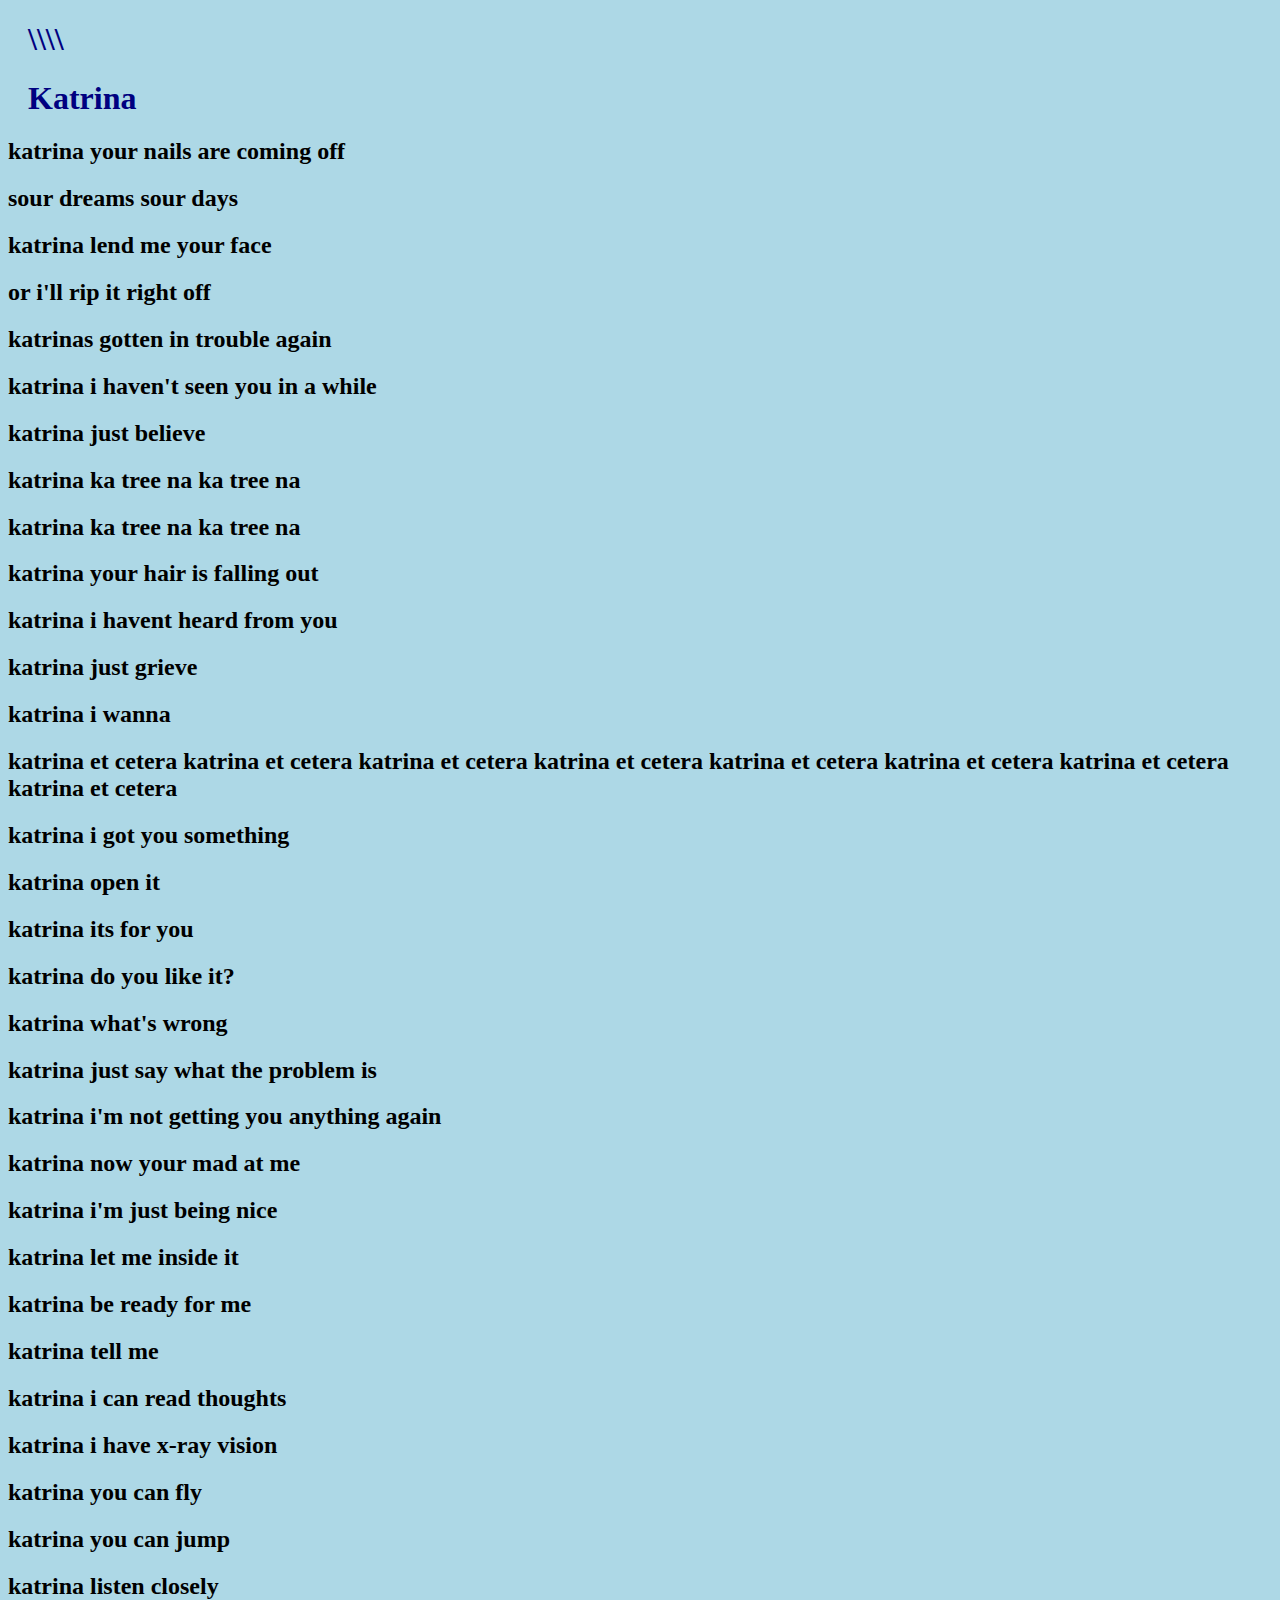
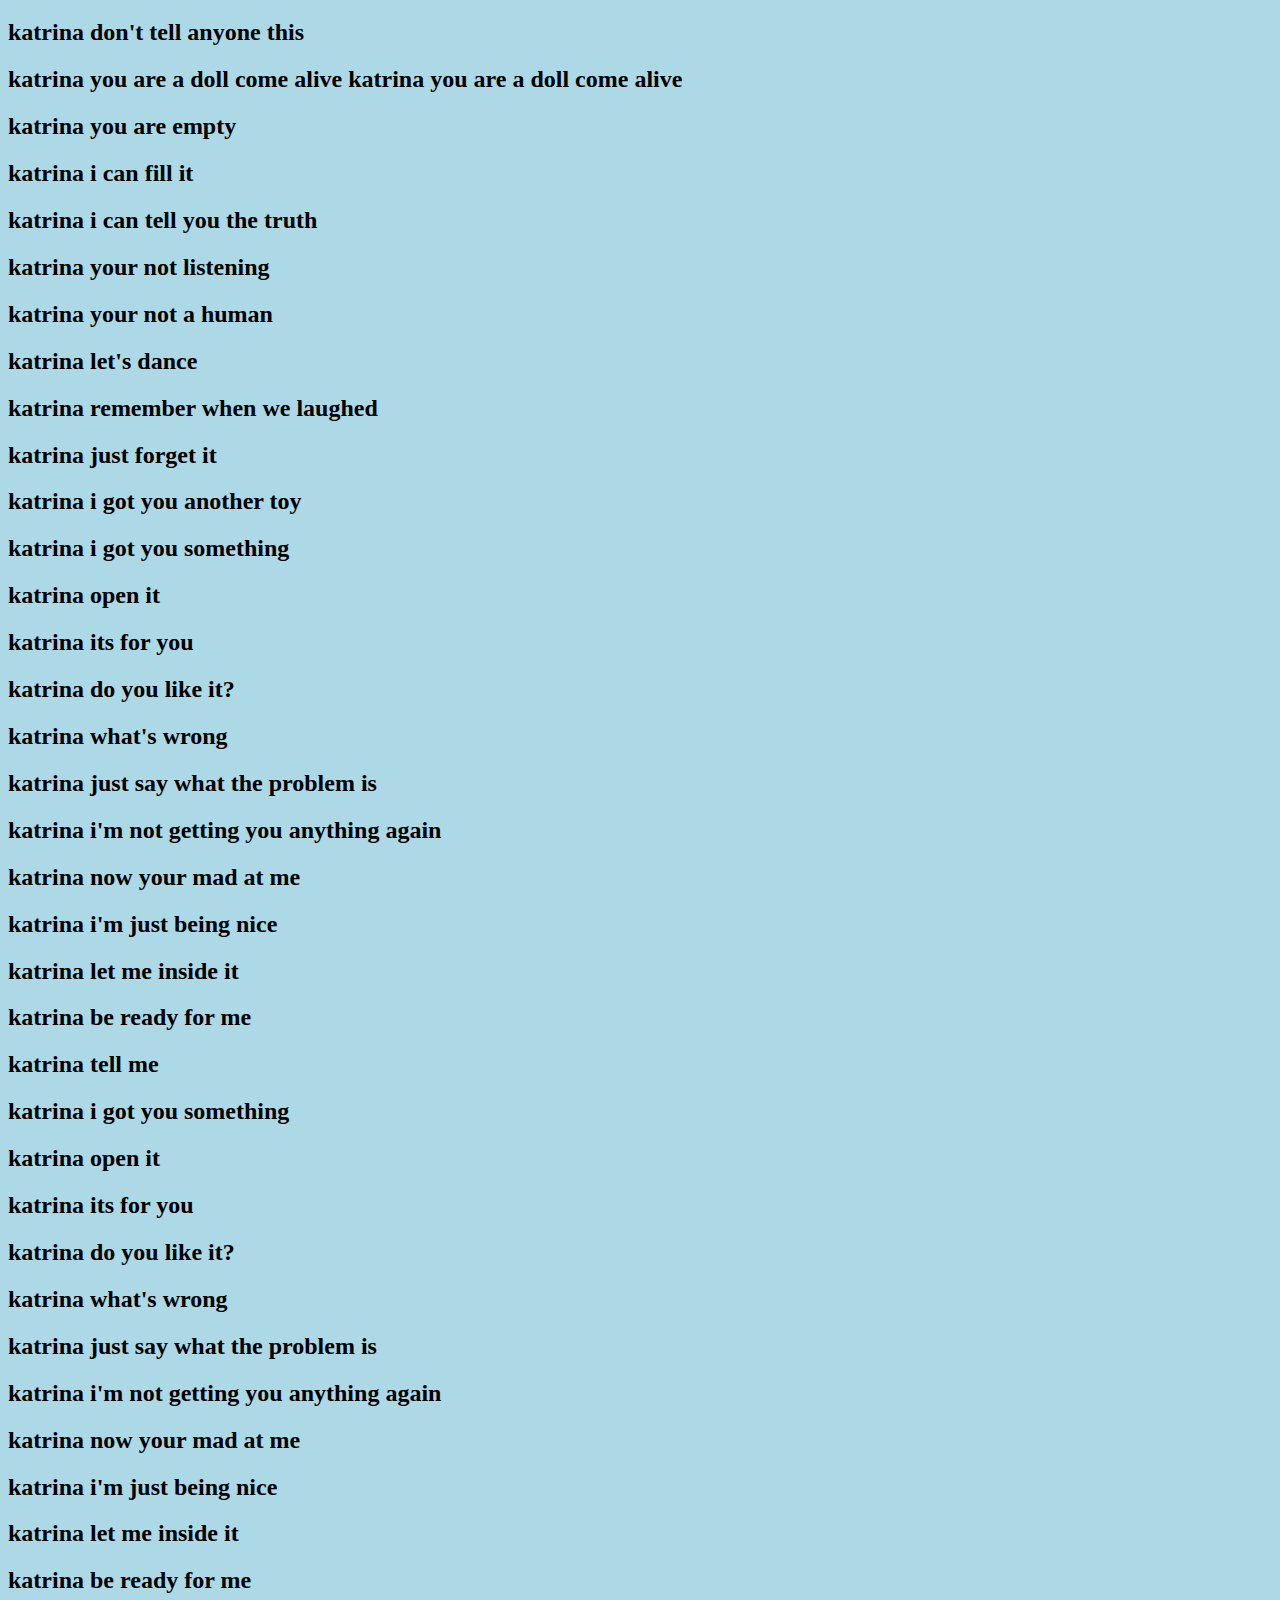
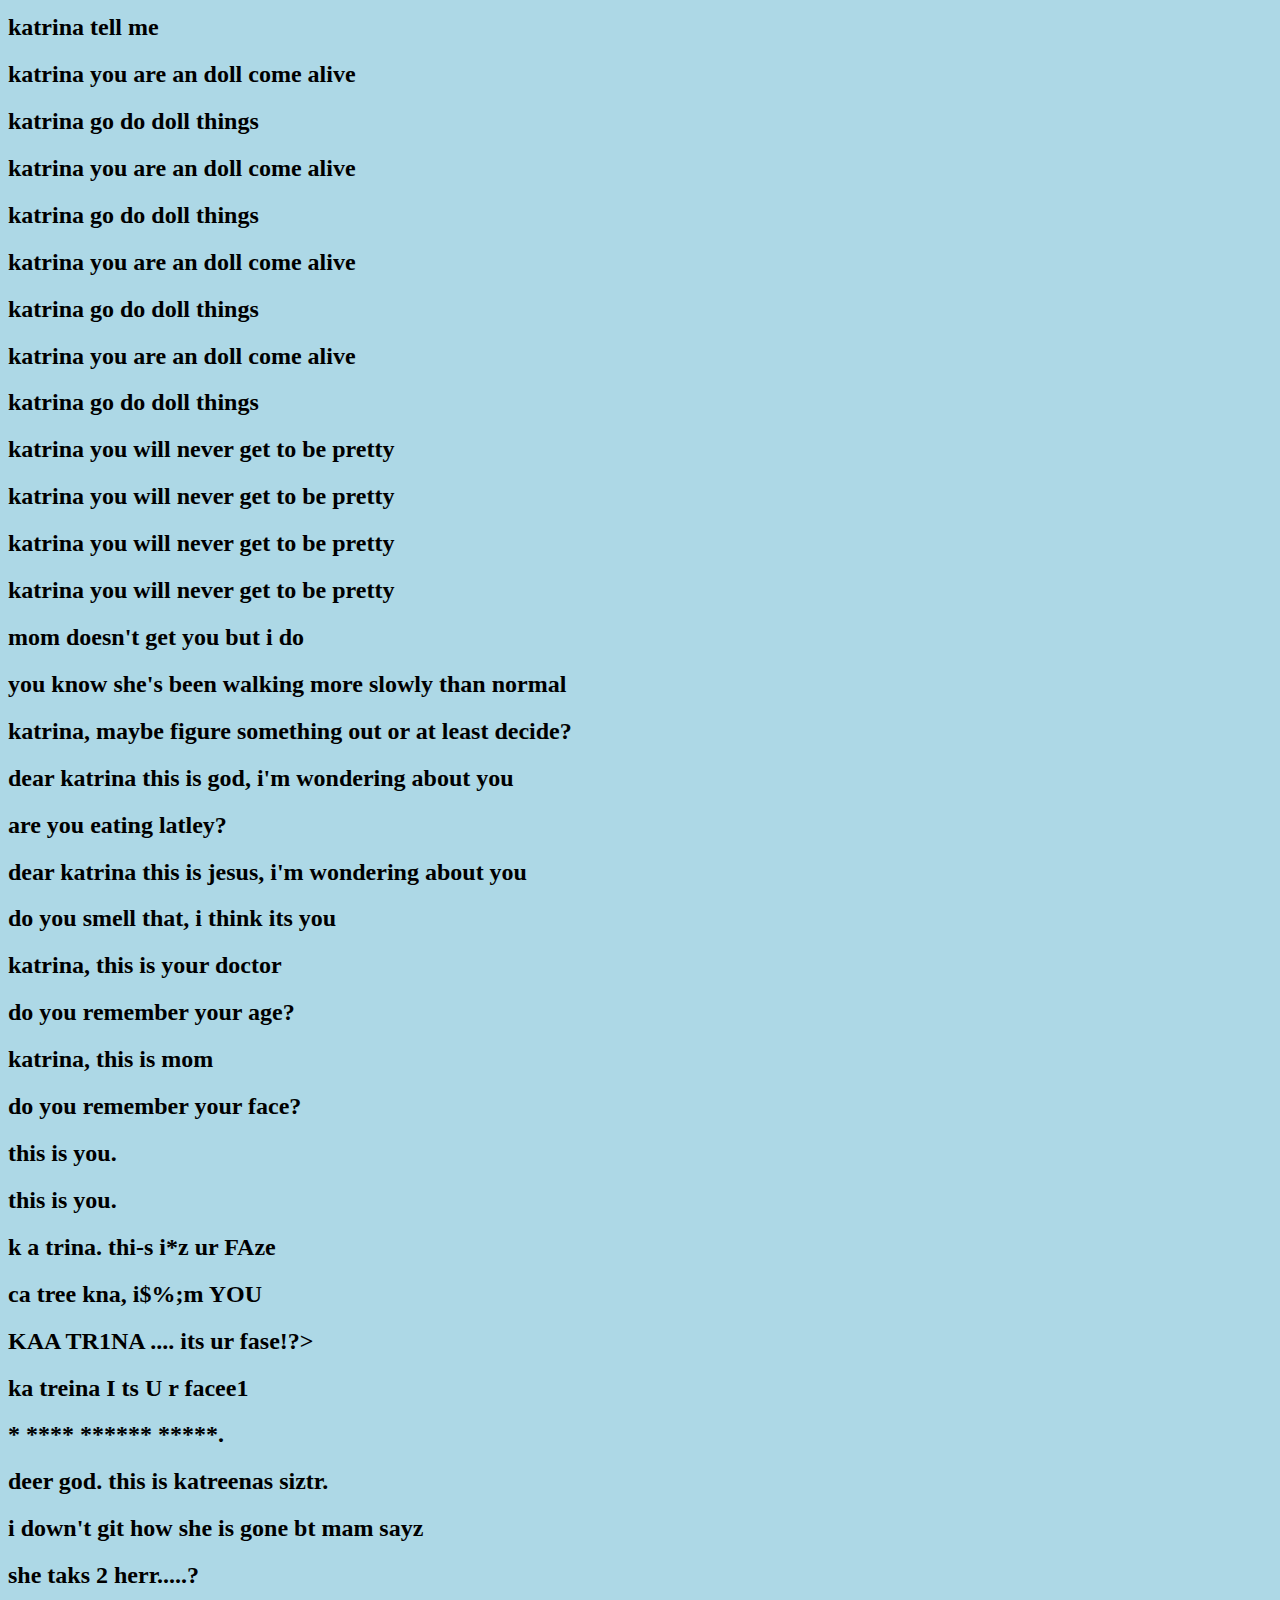
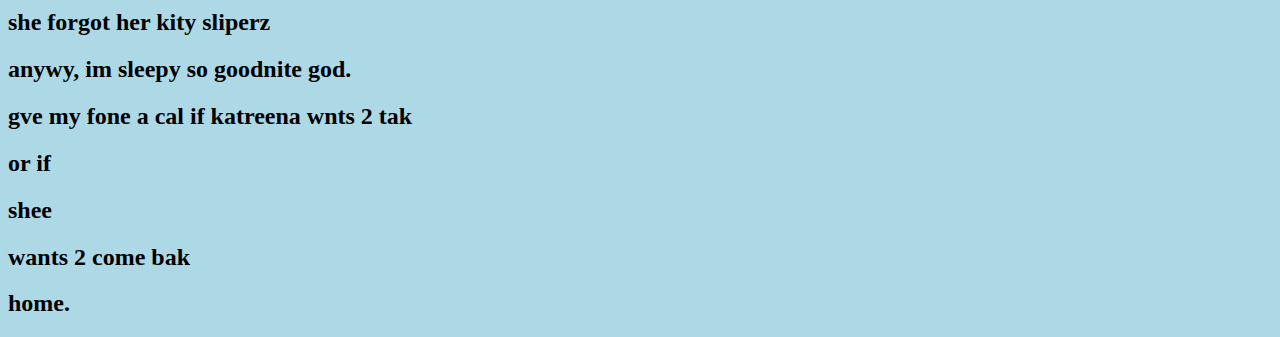
<file: index.html>
<!DOCTYPE html>
<!--[if lt IE 7]>      <html class="no-js lt-ie9 lt-ie8 lt-ie7"> <![endif]-->
<!--[if IE 7]>         <html class="no-js lt-ie9 lt-ie8"> <![endif]-->
<!--[if IE 8]>         <html class="no-js lt-ie9"> <![endif]-->
<!--[if gt IE 8]>      <html class="no-js"> <!--<![endif]-->
<html>
    <head>
        <meta charset="utf-8">
        <meta http-equiv="X-UA-Compatible" content="IE=edge">
        <title>Corners</title>
        <meta name="description" content="">
        <meta name="viewport" content="width=device-width, initial-scale=1">
        <link rel="stylesheet" href="mystyle.css">
    </head>
    <body>
        <!--[if lt IE 7]>
            <p class="browsehappy">You are using an <strong>outdated</strong> browser. Please <a href="#">upgrade your browser</a> to improve your experience.</p>
        <![endif]-->
        <h1 class="header-splits">\\\\</h1>
        <h1>Katrina</h1>
        <h2>katrina your nails are coming off</h2>
        <h2>sour dreams sour days</h2>
        <h2>katrina lend me your face</h2>
        <h2>or i'll rip it right off</h2>
        <h2>katrinas gotten in trouble again</h2>
        <h2>katrina i haven't seen you in a while</h2>
        <h2>katrina just believe</h2>
        <h2>katrina ka tree na ka tree na</h2>
        <h2>katrina ka tree na ka tree na</h2>
        <h2>katrina your hair is falling out</h2>
        <h2>katrina i havent heard from you</h2>
        <h2>katrina just grieve</h2>
        <h2>katrina i wanna</h2>
        <h2>katrina et cetera
            katrina et cetera
            katrina et cetera
            katrina et cetera
            katrina et cetera
            katrina et cetera
            katrina et cetera
            katrina et cetera</h2>
        <h2>katrina i got you something</h2>
        <h2>katrina open it</h2>
        <h2>katrina its for you</h2>
        <h2>katrina do you like it?</h2>
        <h2>katrina what's wrong</h2>
        <h2>katrina just say what the problem is</h2>
        <h2>katrina i'm not getting you anything again</h2>
        <h2>katrina now your mad at me</h2>
        <h2>katrina i'm just being nice</h2>
        <h2>katrina let me inside it</h2>
        <h2>katrina be ready for me</h2>
        <h2>katrina tell me</h2>
        <h2>katrina i can read thoughts</h2>
        <h2>katrina i have x-ray vision</h2>
        <h2>katrina you can fly</h2>
        <h2>katrina you can jump</h2>
        <h2>katrina listen closely</h2>
        <h2>katrina don't tell anyone this</h2>
        <h2>katrina you are a doll come alive katrina you are a doll come alive</h2>
        <h2>katrina you are empty</h2>
        <h2>katrina i can fill it</h2>
        <h2>katrina i can tell you the truth</h2>
        <h2>katrina your not listening</h2>
        <h2>katrina your not a human</h2>
        <h2>katrina let's dance</h2>
        <h2>katrina remember when we laughed</h2>
        <h2>katrina just forget it</h2>
        <h2>katrina i got you another toy</h2>
        <h2>katrina i got you something</h2>
        <h2>katrina open it</h2>
        <h2>katrina its for you</h2>
        <h2>katrina do you like it?</h2>
        <h2>katrina what's wrong</h2>
        <h2>katrina just say what the problem is</h2>
        <h2>katrina i'm not getting you anything again</h2>
        <h2>katrina now your mad at me</h2>
        <h2>katrina i'm just being nice</h2>
        <h2>katrina let me inside it</h2>
        <h2>katrina be ready for me</h2>
        <h2>katrina tell me</h2>
        <h2>katrina i got you something</h2>
        <h2>katrina open it</h2>
        <h2>katrina its for you</h2>
        <h2>katrina do you like it?</h2>
        <h2>katrina what's wrong</h2>
        <h2>katrina just say what the problem is</h2>
        <h2>katrina i'm not getting you anything again</h2>
        <h2>katrina now your mad at me</h2>
        <h2>katrina i'm just being nice</h2>
        <h2>katrina let me inside it</h2>
        <h2>katrina be ready for me</h2>
        <h2>katrina tell me</h2>
        <h2>katrina you are an doll come alive</h2>
        <h2>katrina go do doll things</h2>
        <h2>katrina you are an doll come alive</h2>
        <h2>katrina go do doll things</h2>
        <h2>katrina you are an doll come alive</h2>
        <h2>katrina go do doll things</h2>
        <h2>katrina you are an doll come alive</h2>
        <h2>katrina go do doll things</h2>
        <h2>katrina you will never get to be pretty</h2>
        <h2>katrina you will never get to be pretty</h2>
        <h2>katrina you will never get to be pretty</h2>
        <h2>katrina you will never get to be pretty</h2>
        <h2>mom doesn't get you but i do</h2>
        <h2>you know she's been walking more slowly than normal</h2>
        <h2>katrina, maybe figure something out or at least decide?</h2>
        <h2>dear katrina this is god, i'm wondering about you</h2>
        <h2>are you eating latley?</h2>
        <h2>dear katrina this is jesus, i'm wondering about you</h2>
        <h2>do you smell that, i think its you</h2>
        <h2>katrina, this is your doctor</h2>
        <h2>do you remember your age?</h2>
        <h2>katrina, this is mom</h2>
        <h2>do you remember your face?</h2>
        <h2>this is you.</h2>
        <h2>this is you.</h2>
        <h2>k a trina. thi-s i*z ur FAze</h2>
        <h2>ca tree kna, i$%;m YOU</h2>
        <h2>KAA TR1NA .... its ur fase!?></h2>
        <h2>ka treina I ts U r facee1</h2>
        <h2>* **** ****** *****.</h2>
        <h2>deer god. this is katreenas siztr.</h2>
        <h2>i down't git how she is gone bt mam sayz</h2>
        <h2>she taks 2 herr.....?</h2>
        <h2>she forgot her kity sliperz</h2>
        <h2>anywy, im sleepy so goodnite god.</h2>
        <h2>gve my fone a cal if katreena wnts 2 tak</h2>
        <h2>or if</h2>
        <h2>shee</h2>
        <h2>wants 2 come bak</h2>
        <h2>home.</h2>


        
        <script src="" async defer></script>
    </body>
</html>
</file>
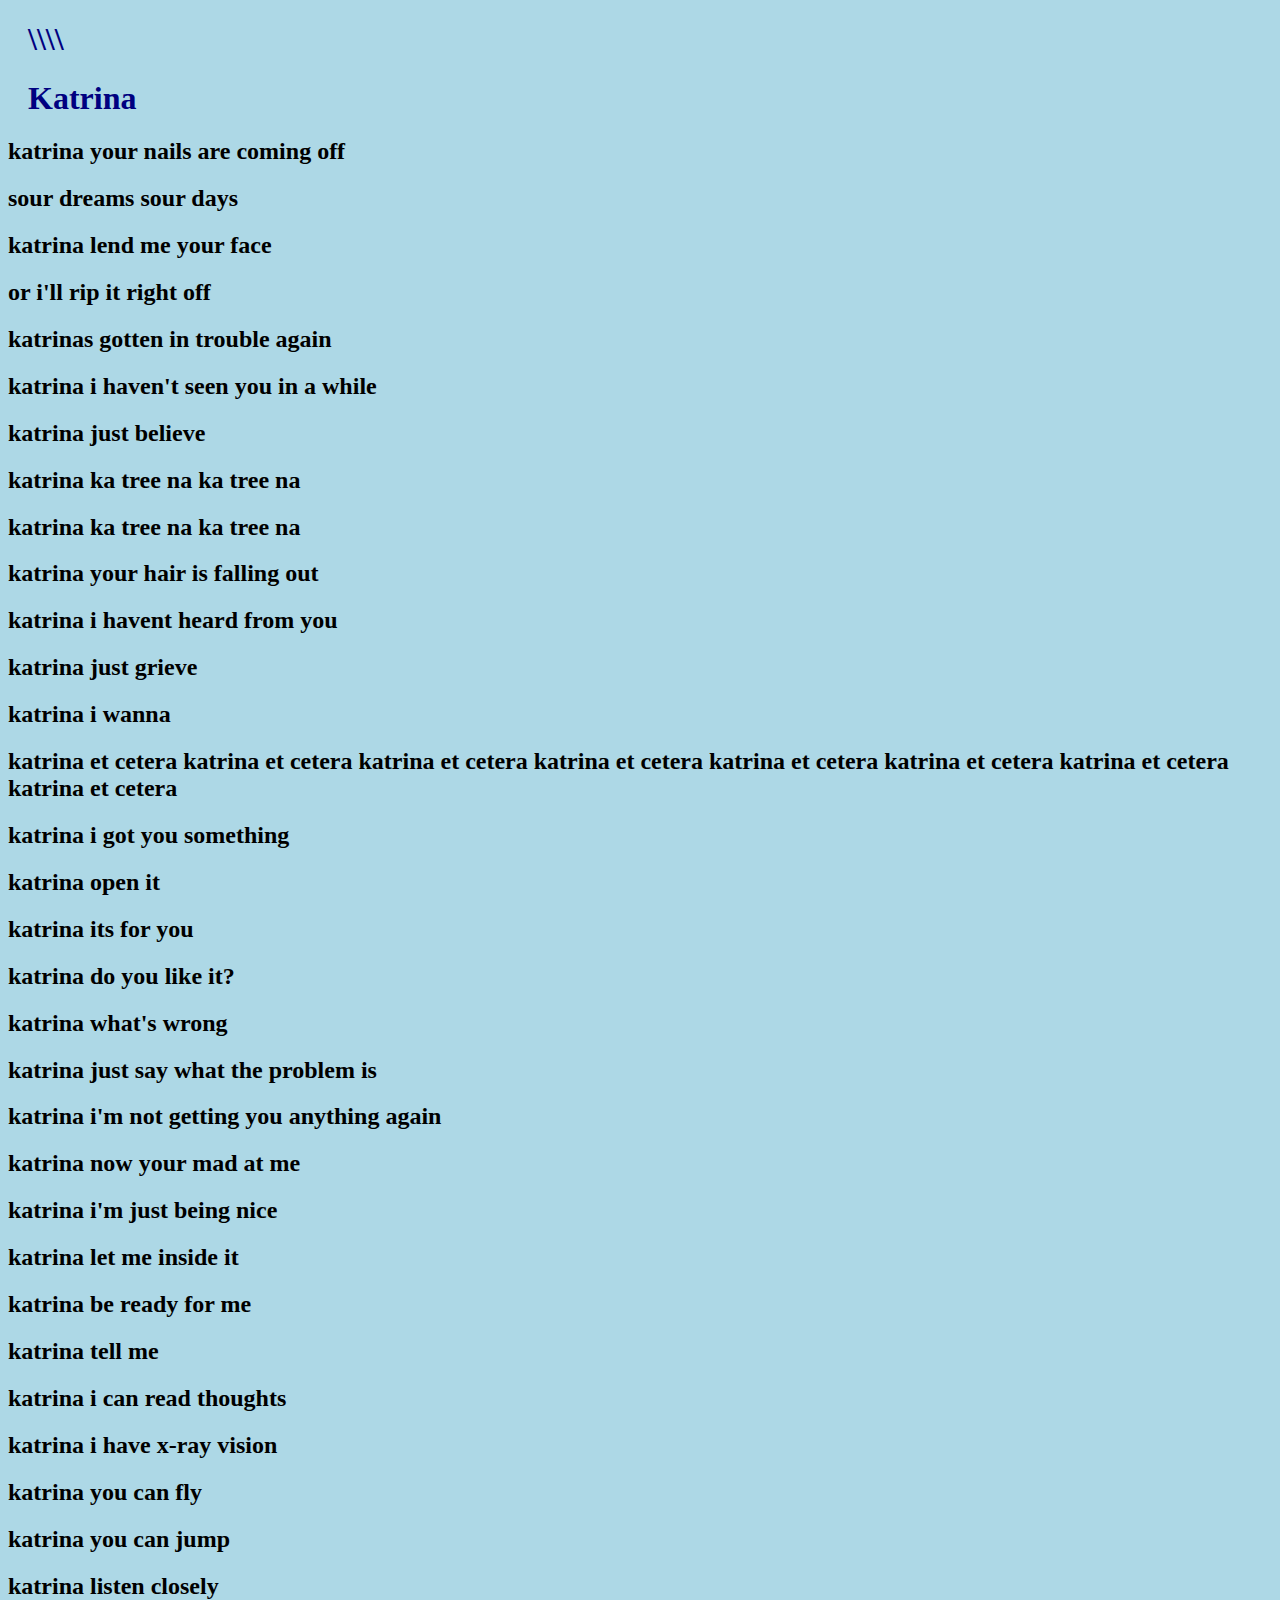
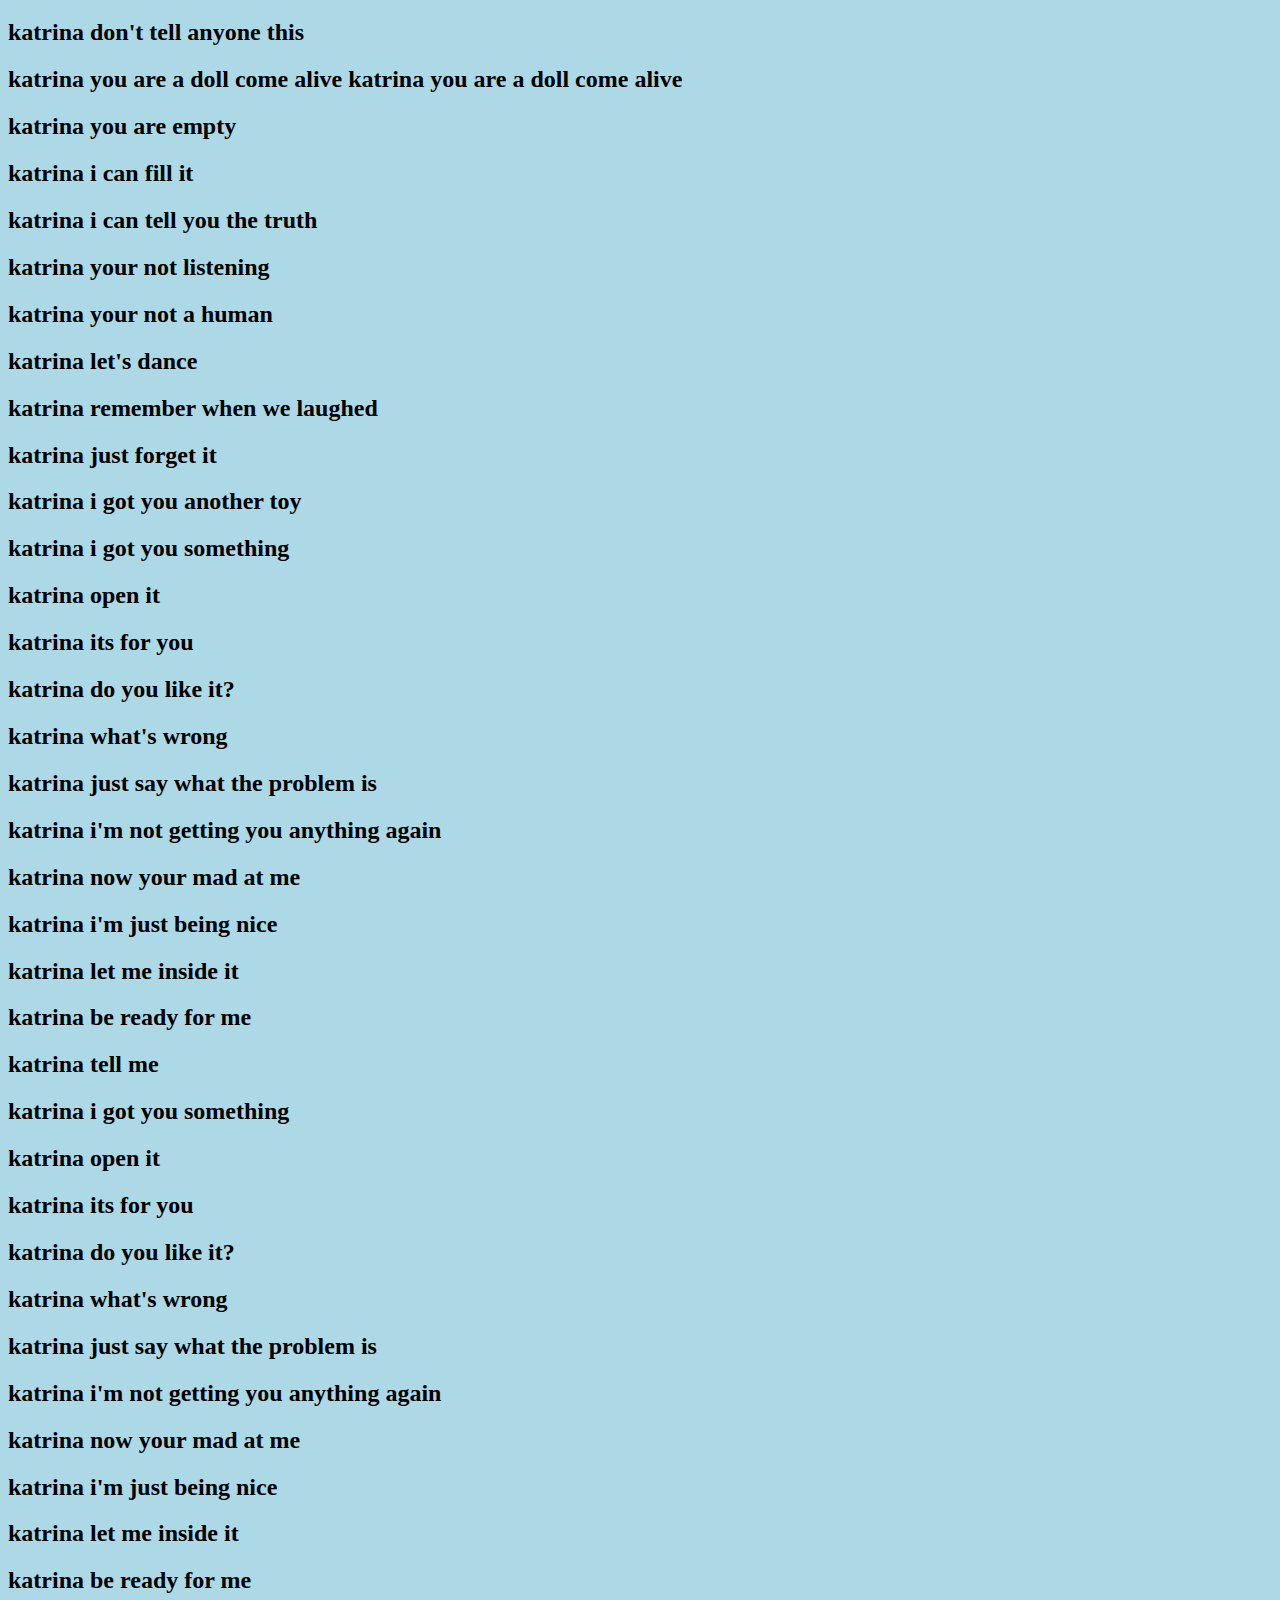
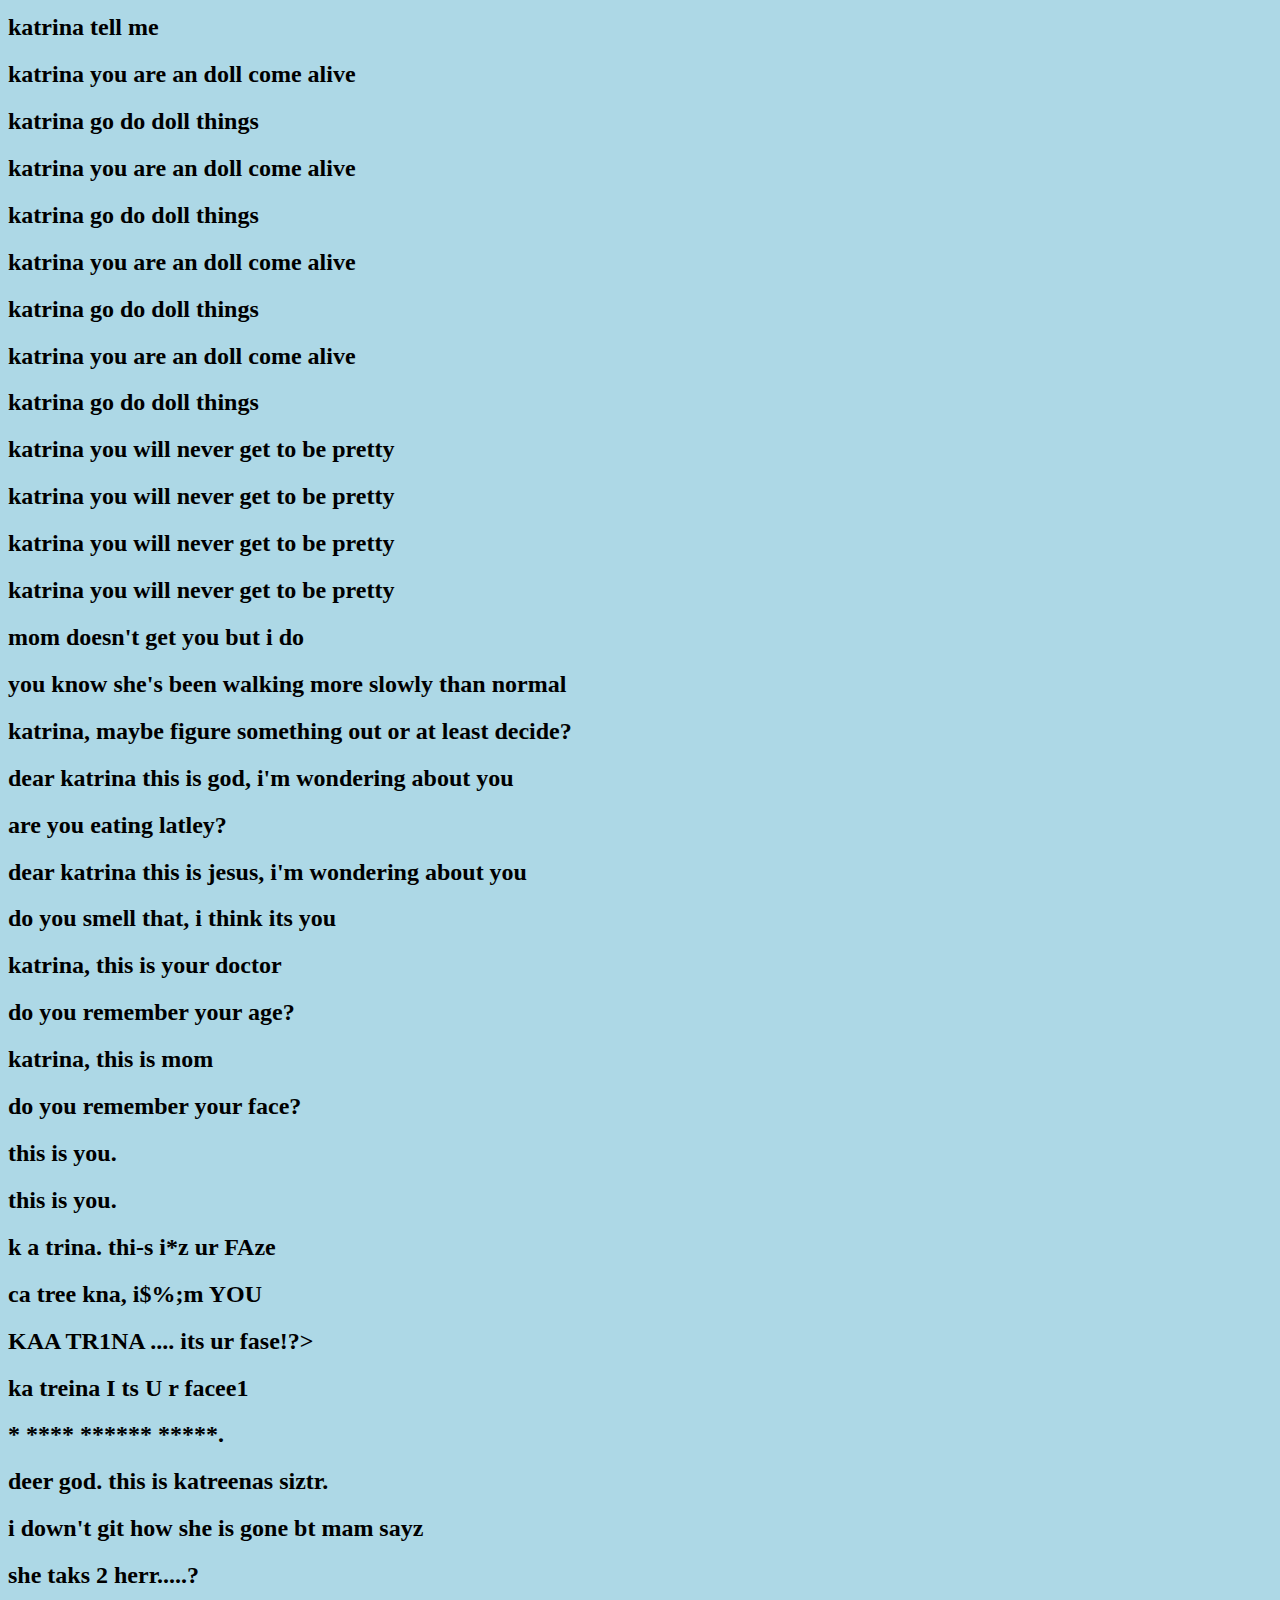
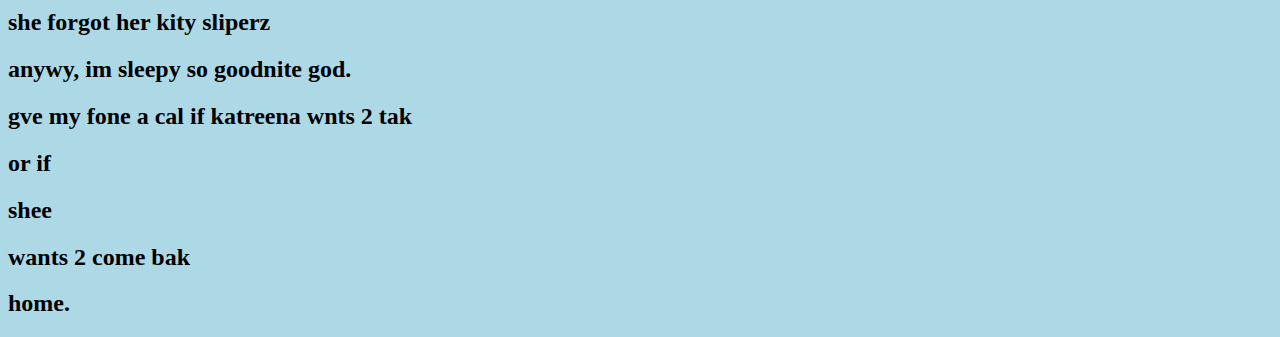
<file: corners.html>
<!DOCTYPE html>
<!--[if lt IE 7]>      <html class="no-js lt-ie9 lt-ie8 lt-ie7"> <![endif]-->
<!--[if IE 7]>         <html class="no-js lt-ie9 lt-ie8"> <![endif]-->
<!--[if IE 8]>         <html class="no-js lt-ie9"> <![endif]-->
<!--[if gt IE 8]>      <html class="no-js"> <!--<![endif]-->
<html>
    <head>
        <meta charset="utf-8">
        <meta http-equiv="X-UA-Compatible" content="IE=edge">
        <title>Corners</title>
        <meta name="description" content="">
        <meta name="viewport" content="width=device-width, initial-scale=1">
        <link rel="stylesheet" href="mystyle.css">
    </head>
    <body>
        <!--[if lt IE 7]>
            <p class="browsehappy">You are using an <strong>outdated</strong> browser. Please <a href="#">upgrade your browser</a> to improve your experience.</p>
        <![endif]-->
        <h1 class="header-splits">\\\\</h1>
        <h1>Katrina</h1>
        <h2>katrina your nails are coming off</h2>
        <h2>sour dreams sour days</h2>
        <h2>katrina lend me your face</h2>
        <h2>or i'll rip it right off</h2>
        <h2>katrinas gotten in trouble again</h2>
        <h2>katrina i haven't seen you in a while</h2>
        <h2>katrina just believe</h2>
        <h2>katrina ka tree na ka tree na</h2>
        <h2>katrina ka tree na ka tree na</h2>
        <h2>katrina your hair is falling out</h2>
        <h2>katrina i havent heard from you</h2>
        <h2>katrina just grieve</h2>
        <h2>katrina i wanna</h2>
        <h2>katrina et cetera
            katrina et cetera
            katrina et cetera
            katrina et cetera
            katrina et cetera
            katrina et cetera
            katrina et cetera
            katrina et cetera</h2>
        <h2>katrina i got you something</h2>
        <h2>katrina open it</h2>
        <h2>katrina its for you</h2>
        <h2>katrina do you like it?</h2>
        <h2>katrina what's wrong</h2>
        <h2>katrina just say what the problem is</h2>
        <h2>katrina i'm not getting you anything again</h2>
        <h2>katrina now your mad at me</h2>
        <h2>katrina i'm just being nice</h2>
        <h2>katrina let me inside it</h2>
        <h2>katrina be ready for me</h2>
        <h2>katrina tell me</h2>
        <h2>katrina i can read thoughts</h2>
        <h2>katrina i have x-ray vision</h2>
        <h2>katrina you can fly</h2>
        <h2>katrina you can jump</h2>
        <h2>katrina listen closely</h2>
        <h2>katrina don't tell anyone this</h2>
        <h2>katrina you are a doll come alive katrina you are a doll come alive</h2>
        <h2>katrina you are empty</h2>
        <h2>katrina i can fill it</h2>
        <h2>katrina i can tell you the truth</h2>
        <h2>katrina your not listening</h2>
        <h2>katrina your not a human</h2>
        <h2>katrina let's dance</h2>
        <h2>katrina remember when we laughed</h2>
        <h2>katrina just forget it</h2>
        <h2>katrina i got you another toy</h2>
        <h2>katrina i got you something</h2>
        <h2>katrina open it</h2>
        <h2>katrina its for you</h2>
        <h2>katrina do you like it?</h2>
        <h2>katrina what's wrong</h2>
        <h2>katrina just say what the problem is</h2>
        <h2>katrina i'm not getting you anything again</h2>
        <h2>katrina now your mad at me</h2>
        <h2>katrina i'm just being nice</h2>
        <h2>katrina let me inside it</h2>
        <h2>katrina be ready for me</h2>
        <h2>katrina tell me</h2>
        <h2>katrina i got you something</h2>
        <h2>katrina open it</h2>
        <h2>katrina its for you</h2>
        <h2>katrina do you like it?</h2>
        <h2>katrina what's wrong</h2>
        <h2>katrina just say what the problem is</h2>
        <h2>katrina i'm not getting you anything again</h2>
        <h2>katrina now your mad at me</h2>
        <h2>katrina i'm just being nice</h2>
        <h2>katrina let me inside it</h2>
        <h2>katrina be ready for me</h2>
        <h2>katrina tell me</h2>
        <h2>katrina you are an doll come alive</h2>
        <h2>katrina go do doll things</h2>
        <h2>katrina you are an doll come alive</h2>
        <h2>katrina go do doll things</h2>
        <h2>katrina you are an doll come alive</h2>
        <h2>katrina go do doll things</h2>
        <h2>katrina you are an doll come alive</h2>
        <h2>katrina go do doll things</h2>
        <h2>katrina you will never get to be pretty</h2>
        <h2>katrina you will never get to be pretty</h2>
        <h2>katrina you will never get to be pretty</h2>
        <h2>katrina you will never get to be pretty</h2>
        <h2>mom doesn't get you but i do</h2>
        <h2>you know she's been walking more slowly than normal</h2>
        <h2>katrina, maybe figure something out or at least decide?</h2>
        <h2>dear katrina this is god, i'm wondering about you</h2>
        <h2>are you eating latley?</h2>
        <h2>dear katrina this is jesus, i'm wondering about you</h2>
        <h2>do you smell that, i think its you</h2>
        <h2>katrina, this is your doctor</h2>
        <h2>do you remember your age?</h2>
        <h2>katrina, this is mom</h2>
        <h2>do you remember your face?</h2>
        <h2>this is you.</h2>
        <h2>this is you.</h2>
        <h2>k a trina. thi-s i*z ur FAze</h2>
        <h2>ca tree kna, i$%;m YOU</h2>
        <h2>KAA TR1NA .... its ur fase!?></h2>
        <h2>ka treina I ts U r facee1</h2>
        <h2>* **** ****** *****.</h2>
        <h2>deer god. this is katreenas siztr.</h2>
        <h2>i down't git how she is gone bt mam sayz</h2>
        <h2>she taks 2 herr.....?</h2>
        <h2>she forgot her kity sliperz</h2>
        <h2>anywy, im sleepy so goodnite god.</h2>
        <h2>gve my fone a cal if katreena wnts 2 tak</h2>
        <h2>or if</h2>
        <h2>shee</h2>
        <h2>wants 2 come bak</h2>
        <h2>home.</h2>


        
        <script src="" async defer></script>
    </body>
</html>
</file>
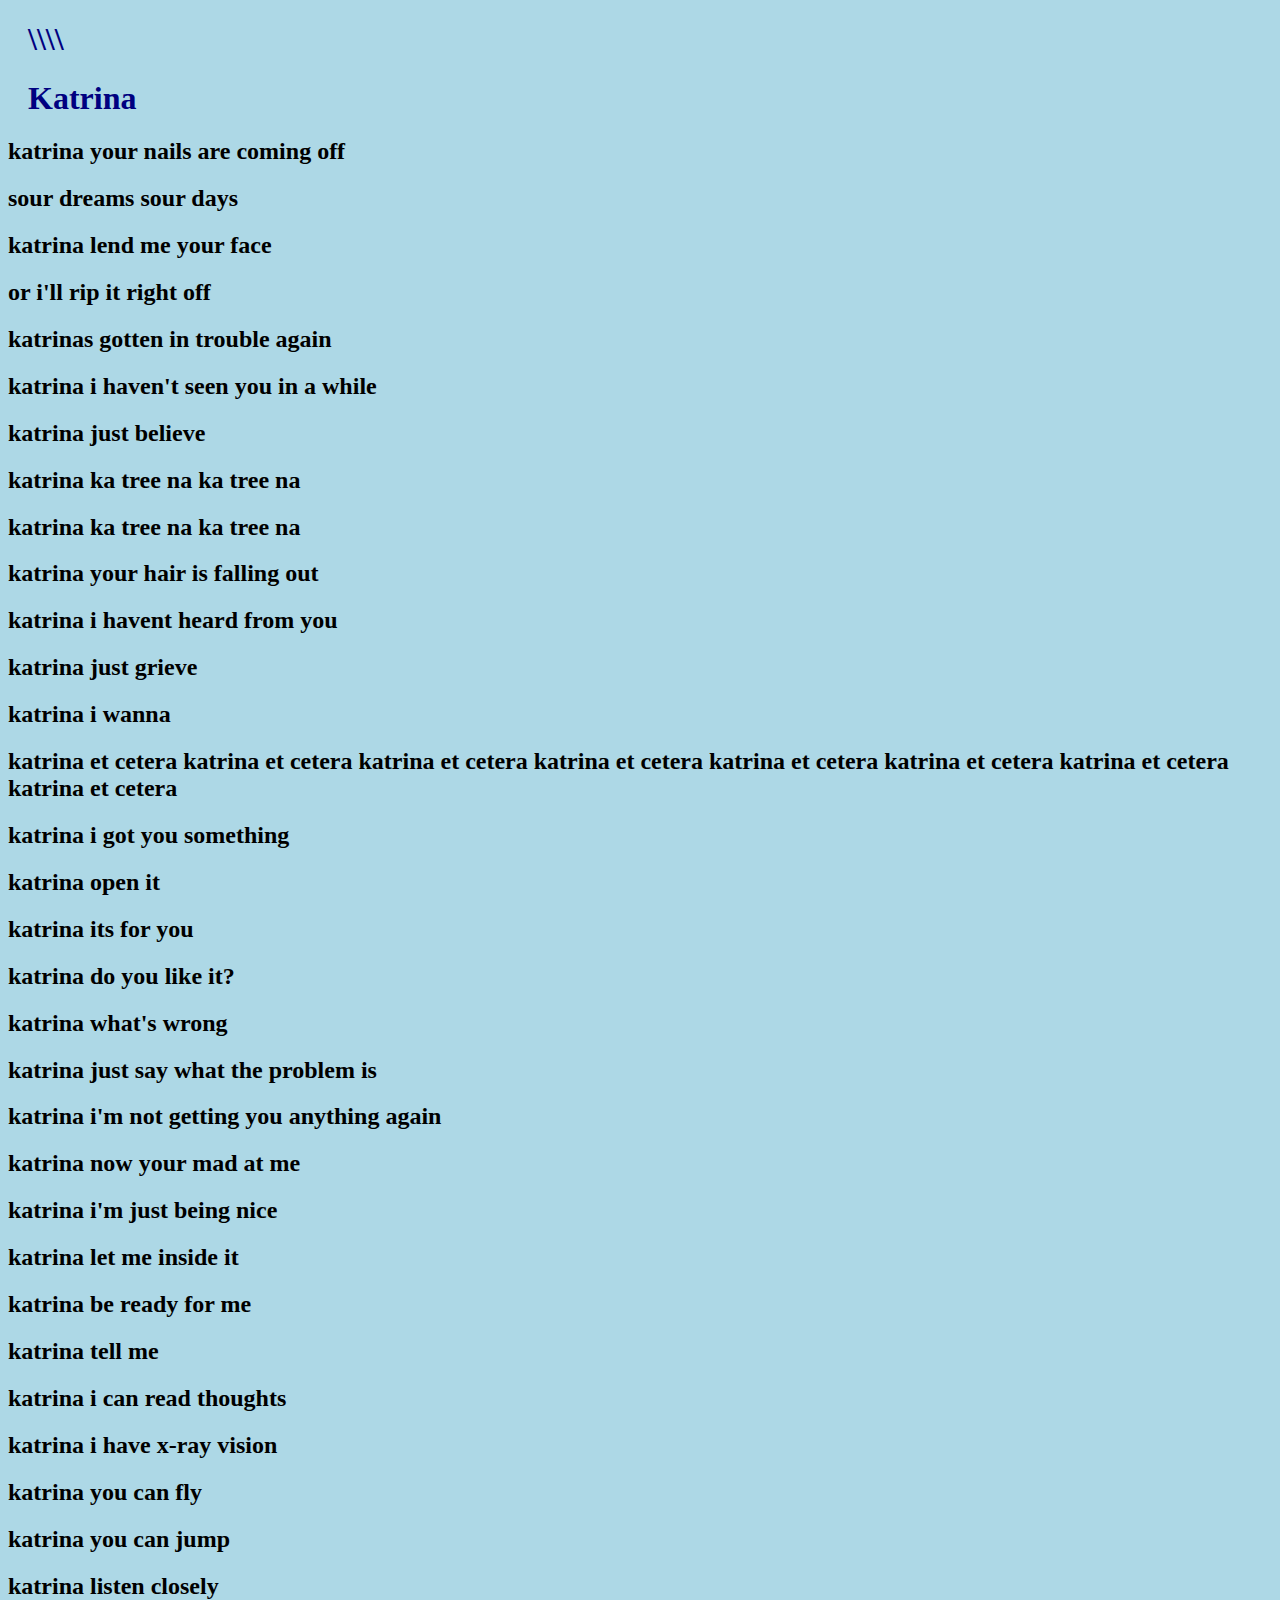
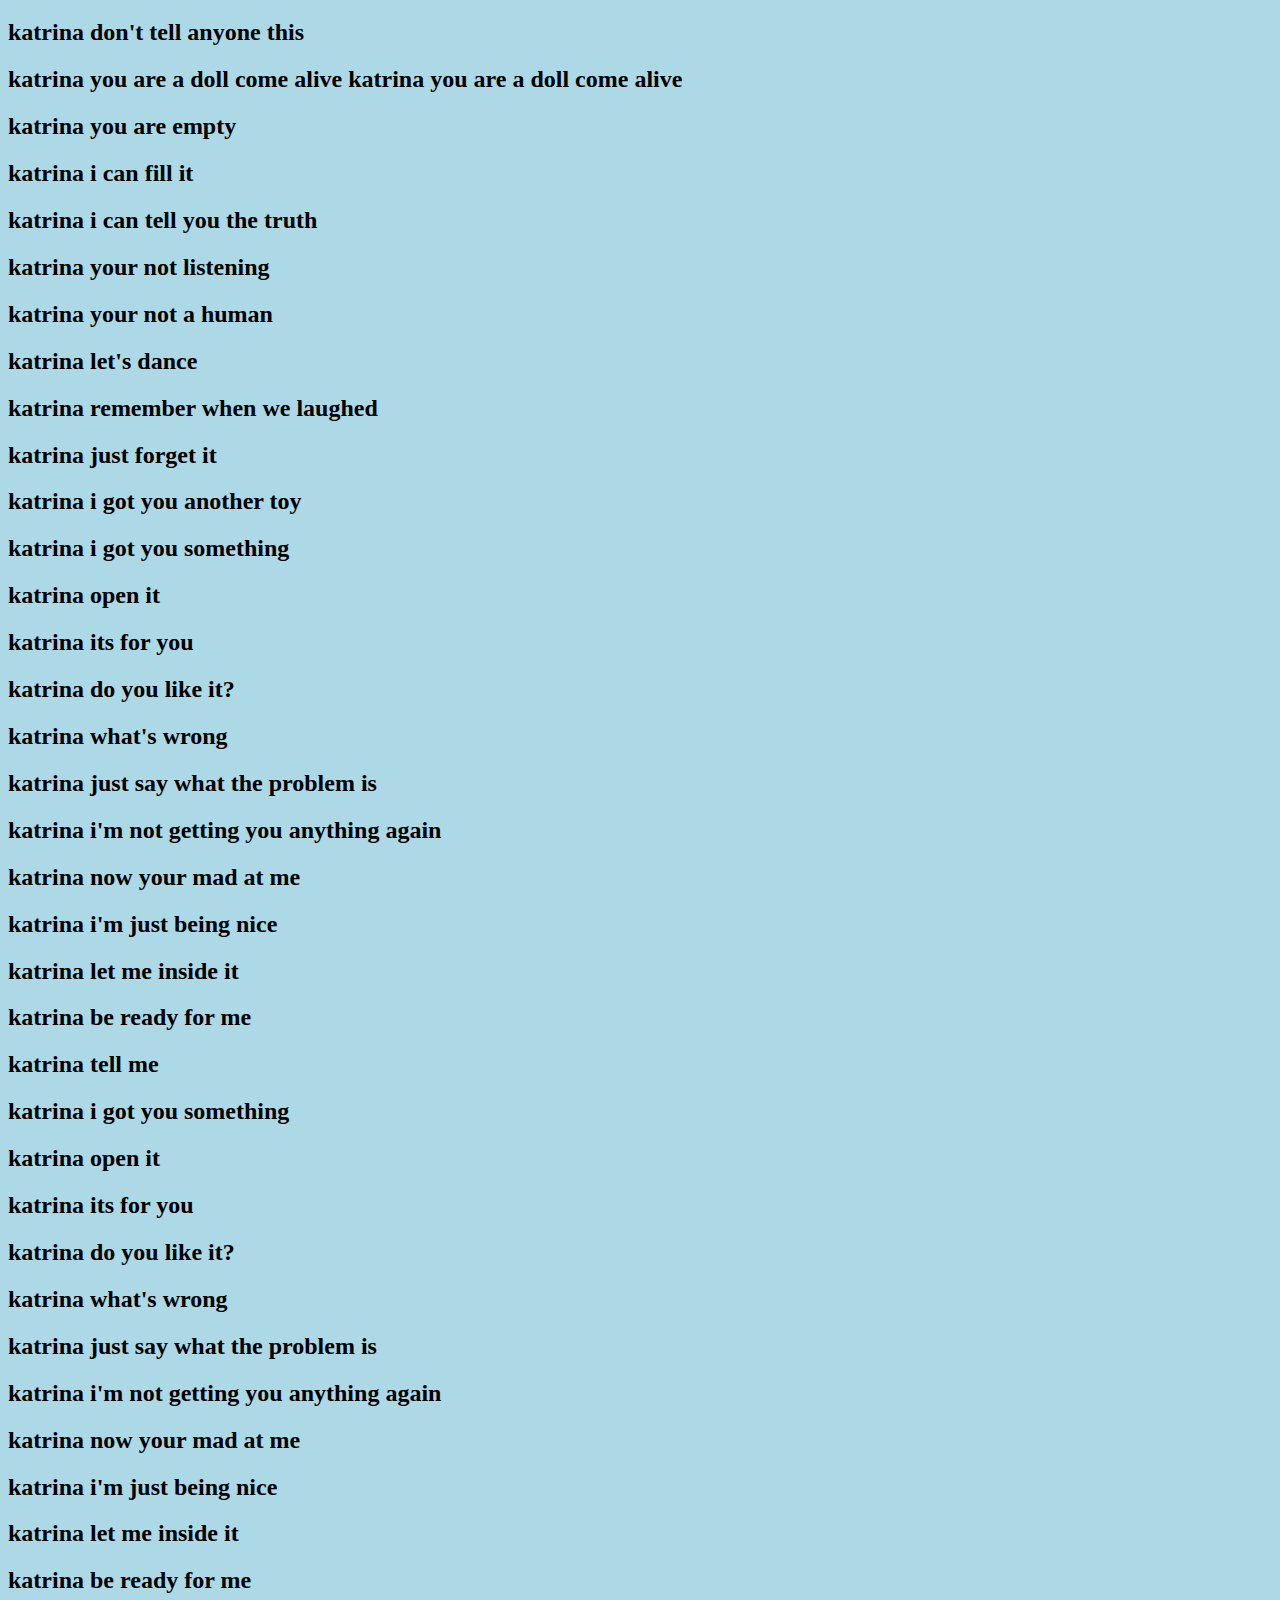
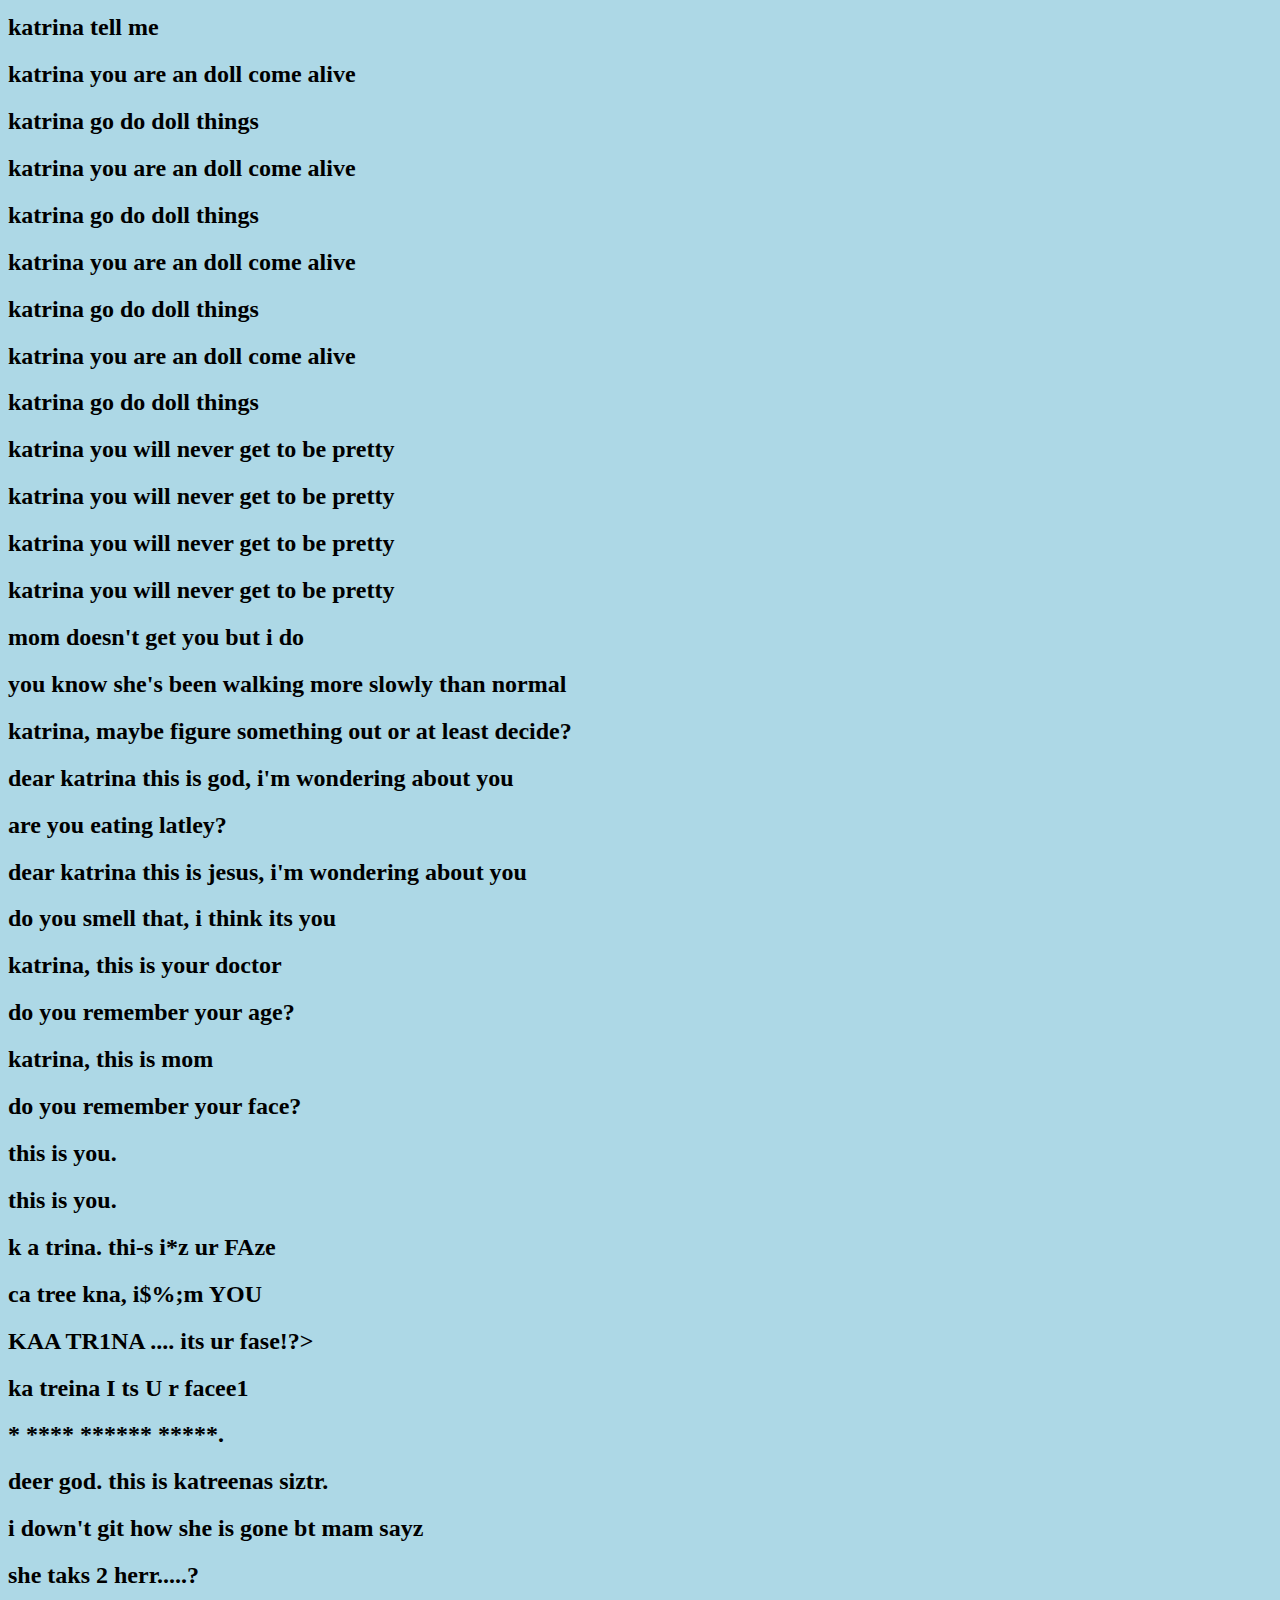
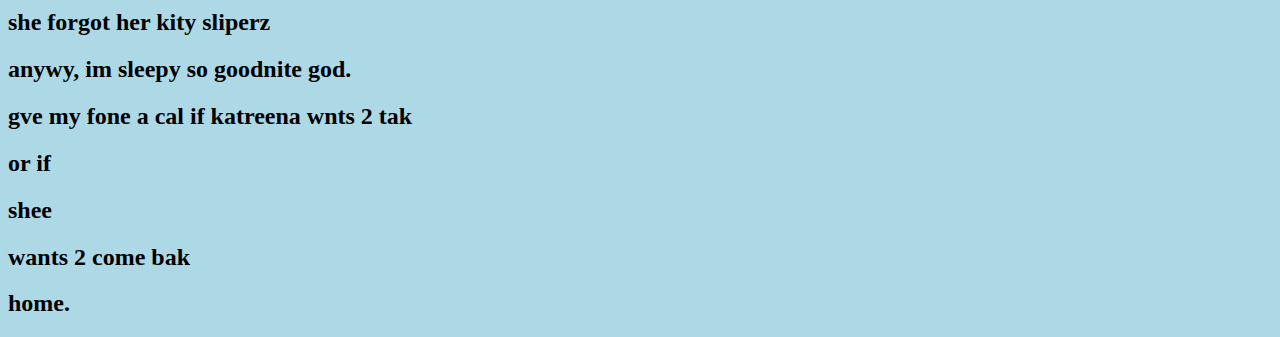
<file: Poem Site.html>
<!DOCTYPE html>
<!--[if lt IE 7]>      <html class="no-js lt-ie9 lt-ie8 lt-ie7"> <![endif]-->
<!--[if IE 7]>         <html class="no-js lt-ie9 lt-ie8"> <![endif]-->
<!--[if IE 8]>         <html class="no-js lt-ie9"> <![endif]-->
<!--[if gt IE 8]>      <html class="no-js"> <!--<![endif]-->
<html>
    <head>
        <meta charset="utf-8">
        <meta http-equiv="X-UA-Compatible" content="IE=edge">
        <title>Corners</title>
        <meta name="description" content="">
        <meta name="viewport" content="width=device-width, initial-scale=1">
        <link rel="stylesheet" href="mystyle.css">
    </head>
    <body>
        <!--[if lt IE 7]>
            <p class="browsehappy">You are using an <strong>outdated</strong> browser. Please <a href="#">upgrade your browser</a> to improve your experience.</p>
        <![endif]-->
        <h1 class="header-splits">\\\\</h1>
        <h1>Katrina</h1>
        <h2>katrina your nails are coming off</h2>
        <h2>sour dreams sour days</h2>
        <h2>katrina lend me your face</h2>
        <h2>or i'll rip it right off</h2>
        <h2>katrinas gotten in trouble again</h2>
        <h2>katrina i haven't seen you in a while</h2>
        <h2>katrina just believe</h2>
        <h2>katrina ka tree na ka tree na</h2>
        <h2>katrina ka tree na ka tree na</h2>
        <h2>katrina your hair is falling out</h2>
        <h2>katrina i havent heard from you</h2>
        <h2>katrina just grieve</h2>
        <h2>katrina i wanna</h2>
        <h2>katrina et cetera
            katrina et cetera
            katrina et cetera
            katrina et cetera
            katrina et cetera
            katrina et cetera
            katrina et cetera
            katrina et cetera</h2>
        <h2>katrina i got you something</h2>
        <h2>katrina open it</h2>
        <h2>katrina its for you</h2>
        <h2>katrina do you like it?</h2>
        <h2>katrina what's wrong</h2>
        <h2>katrina just say what the problem is</h2>
        <h2>katrina i'm not getting you anything again</h2>
        <h2>katrina now your mad at me</h2>
        <h2>katrina i'm just being nice</h2>
        <h2>katrina let me inside it</h2>
        <h2>katrina be ready for me</h2>
        <h2>katrina tell me</h2>
        <h2>katrina i can read thoughts</h2>
        <h2>katrina i have x-ray vision</h2>
        <h2>katrina you can fly</h2>
        <h2>katrina you can jump</h2>
        <h2>katrina listen closely</h2>
        <h2>katrina don't tell anyone this</h2>
        <h2>katrina you are a doll come alive katrina you are a doll come alive</h2>
        <h2>katrina you are empty</h2>
        <h2>katrina i can fill it</h2>
        <h2>katrina i can tell you the truth</h2>
        <h2>katrina your not listening</h2>
        <h2>katrina your not a human</h2>
        <h2>katrina let's dance</h2>
        <h2>katrina remember when we laughed</h2>
        <h2>katrina just forget it</h2>
        <h2>katrina i got you another toy</h2>
        <h2>katrina i got you something</h2>
        <h2>katrina open it</h2>
        <h2>katrina its for you</h2>
        <h2>katrina do you like it?</h2>
        <h2>katrina what's wrong</h2>
        <h2>katrina just say what the problem is</h2>
        <h2>katrina i'm not getting you anything again</h2>
        <h2>katrina now your mad at me</h2>
        <h2>katrina i'm just being nice</h2>
        <h2>katrina let me inside it</h2>
        <h2>katrina be ready for me</h2>
        <h2>katrina tell me</h2>
        <h2>katrina i got you something</h2>
        <h2>katrina open it</h2>
        <h2>katrina its for you</h2>
        <h2>katrina do you like it?</h2>
        <h2>katrina what's wrong</h2>
        <h2>katrina just say what the problem is</h2>
        <h2>katrina i'm not getting you anything again</h2>
        <h2>katrina now your mad at me</h2>
        <h2>katrina i'm just being nice</h2>
        <h2>katrina let me inside it</h2>
        <h2>katrina be ready for me</h2>
        <h2>katrina tell me</h2>
        <h2>katrina you are an doll come alive</h2>
        <h2>katrina go do doll things</h2>
        <h2>katrina you are an doll come alive</h2>
        <h2>katrina go do doll things</h2>
        <h2>katrina you are an doll come alive</h2>
        <h2>katrina go do doll things</h2>
        <h2>katrina you are an doll come alive</h2>
        <h2>katrina go do doll things</h2>
        <h2>katrina you will never get to be pretty</h2>
        <h2>katrina you will never get to be pretty</h2>
        <h2>katrina you will never get to be pretty</h2>
        <h2>katrina you will never get to be pretty</h2>
        <h2>mom doesn't get you but i do</h2>
        <h2>you know she's been walking more slowly than normal</h2>
        <h2>katrina, maybe figure something out or at least decide?</h2>
        <h2>dear katrina this is god, i'm wondering about you</h2>
        <h2>are you eating latley?</h2>
        <h2>dear katrina this is jesus, i'm wondering about you</h2>
        <h2>do you smell that, i think its you</h2>
        <h2>katrina, this is your doctor</h2>
        <h2>do you remember your age?</h2>
        <h2>katrina, this is mom</h2>
        <h2>do you remember your face?</h2>
        <h2>this is you.</h2>
        <h2>this is you.</h2>
        <h2>k a trina. thi-s i*z ur FAze</h2>
        <h2>ca tree kna, i$%;m YOU</h2>
        <h2>KAA TR1NA .... its ur fase!?></h2>
        <h2>ka treina I ts U r facee1</h2>
        <h2>* **** ****** *****.</h2>
        <h2>deer god. this is katreenas siztr.</h2>
        <h2>i down't git how she is gone bt mam sayz</h2>
        <h2>she taks 2 herr.....?</h2>
        <h2>she forgot her kity sliperz</h2>
        <h2>anywy, im sleepy so goodnite god.</h2>
        <h2>gve my fone a cal if katreena wnts 2 tak</h2>
        <h2>or if</h2>
        <h2>shee</h2>
        <h2>wants 2 come bak</h2>
        <h2>home.</h2>


        
        <script src="" async defer></script>
    </body>
</html>
</file>
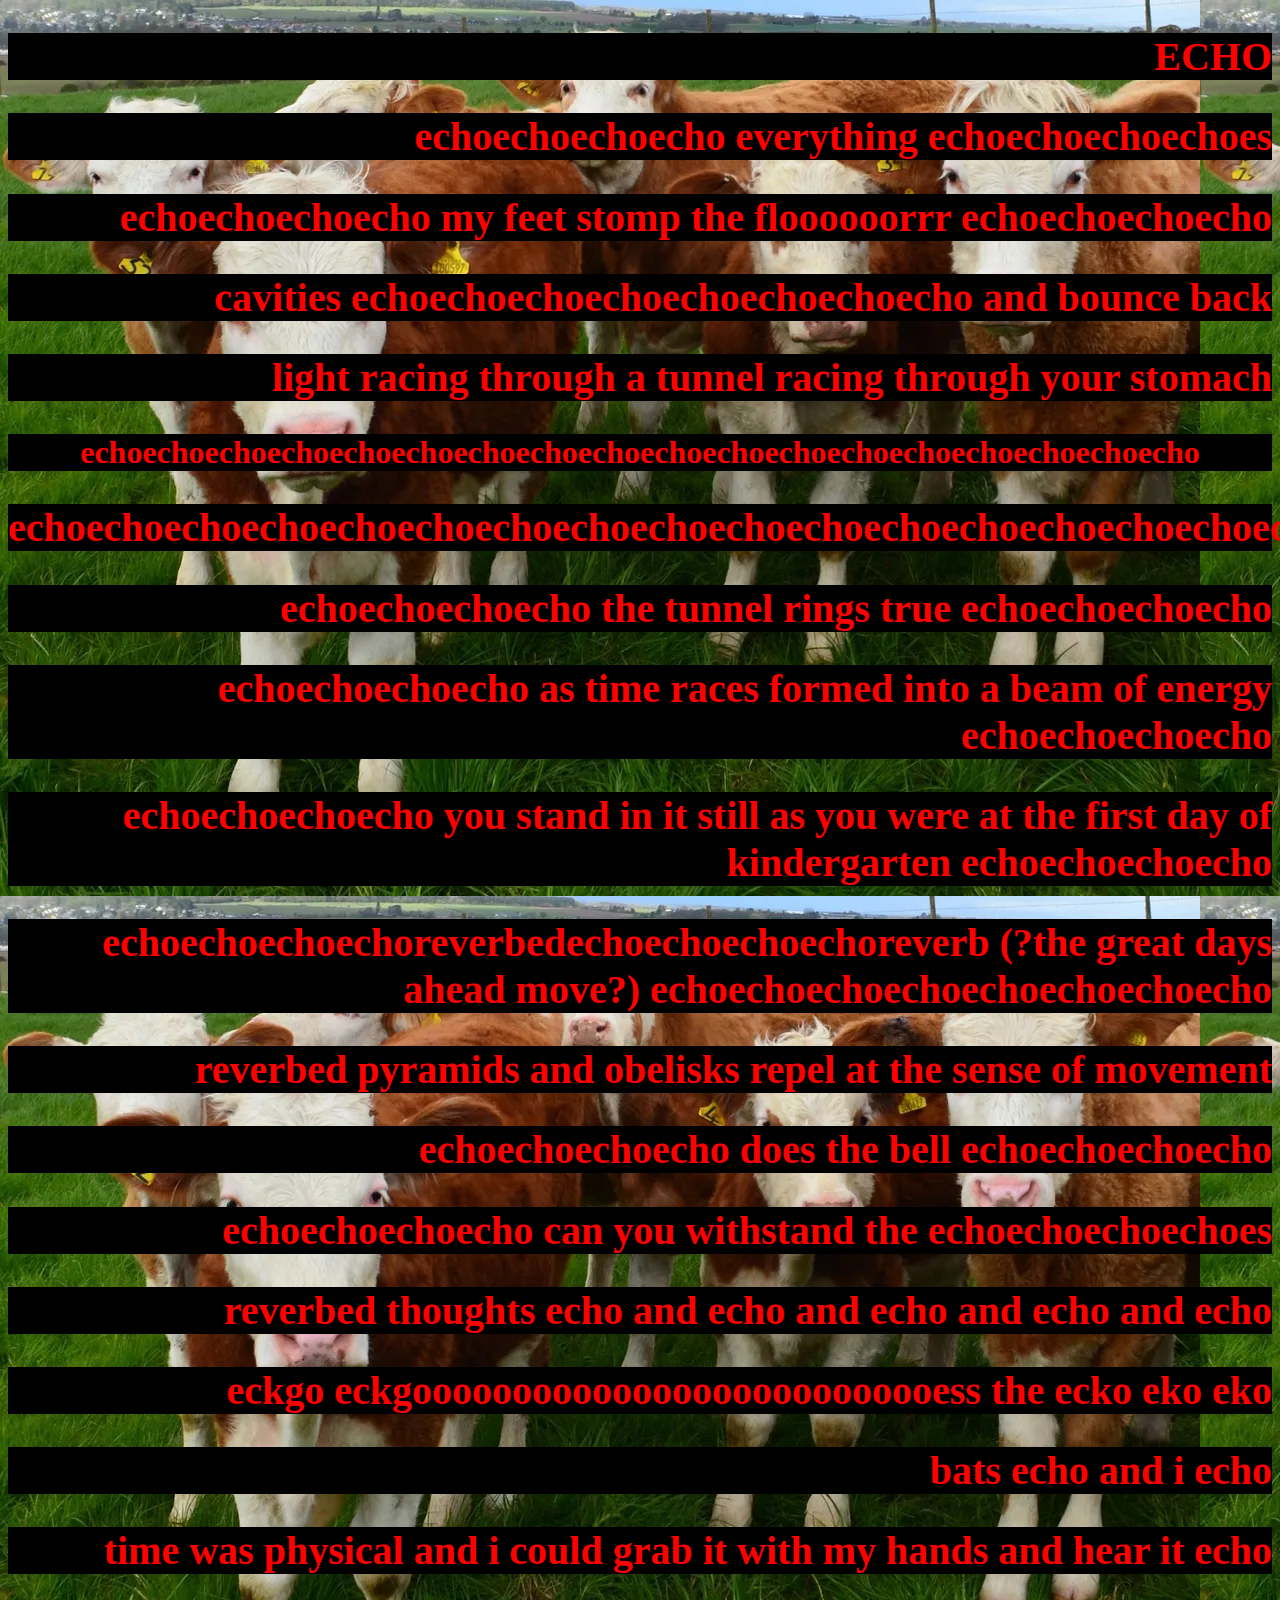
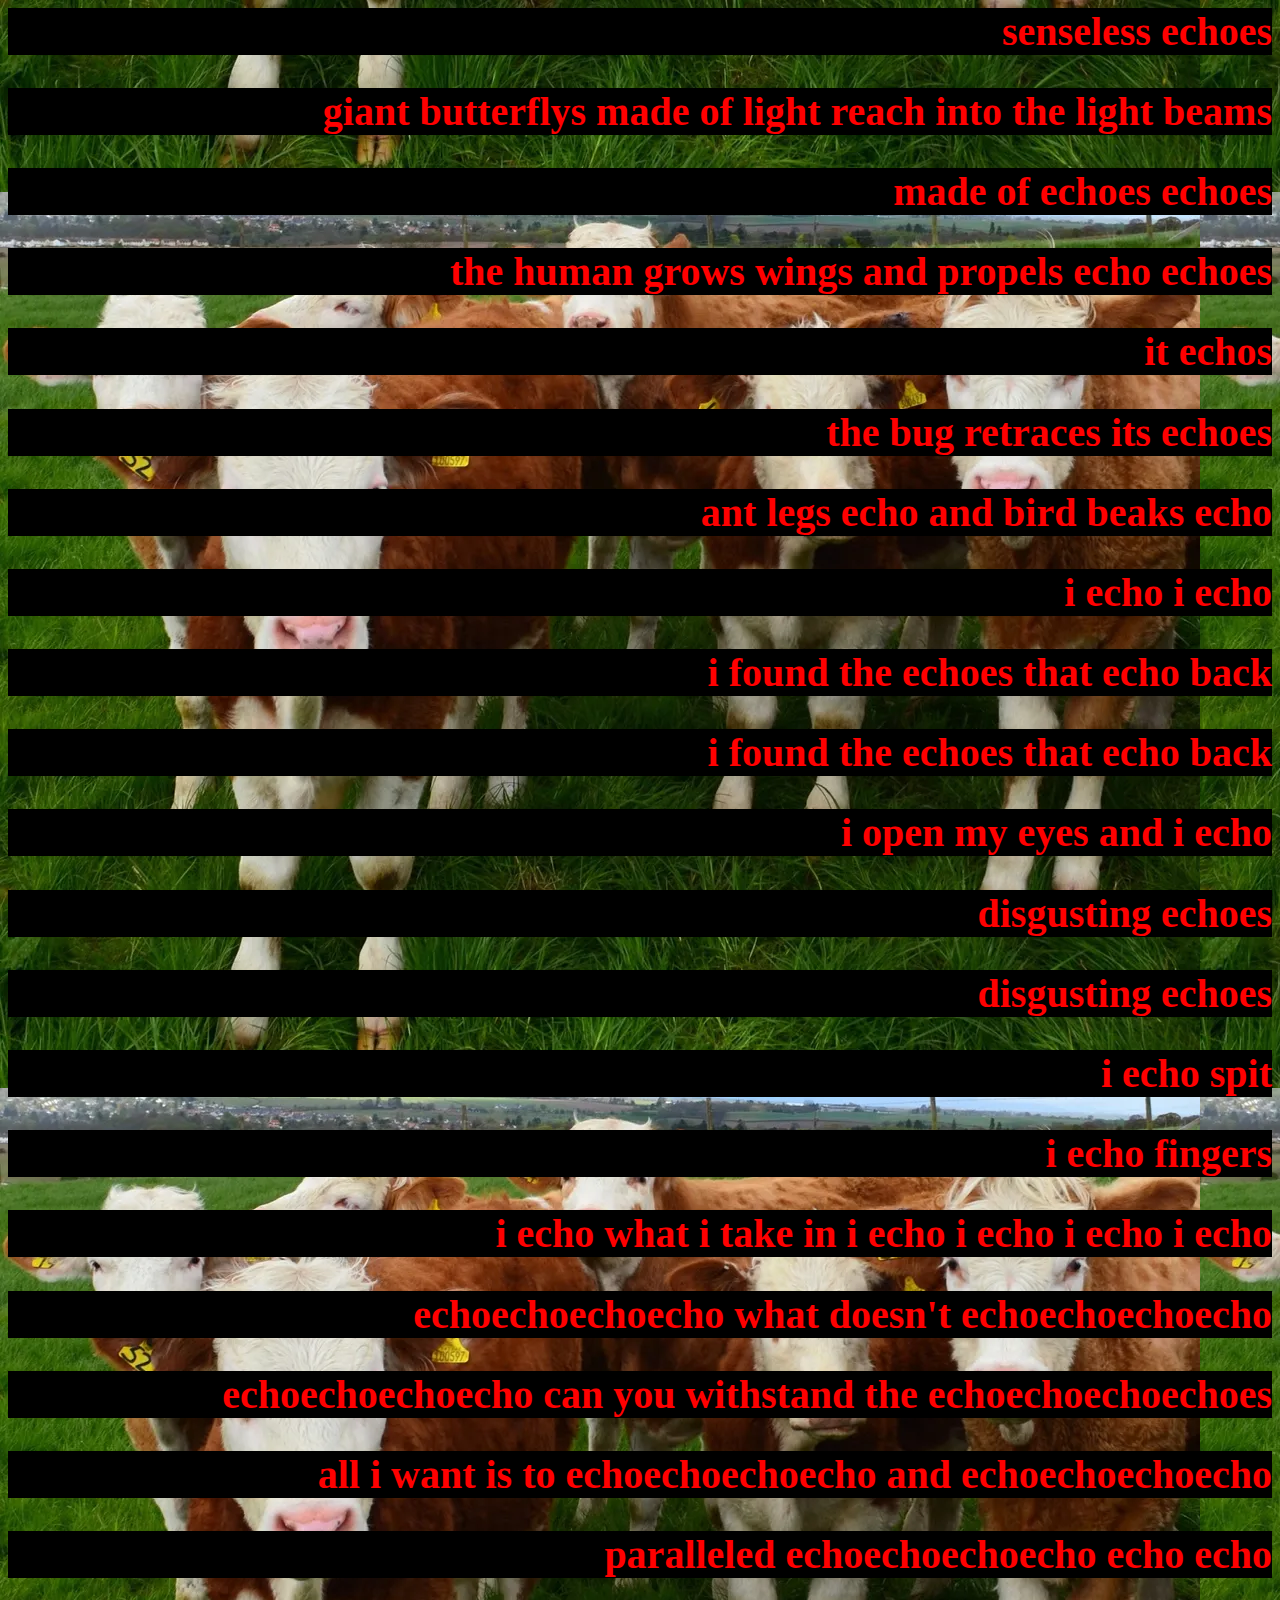
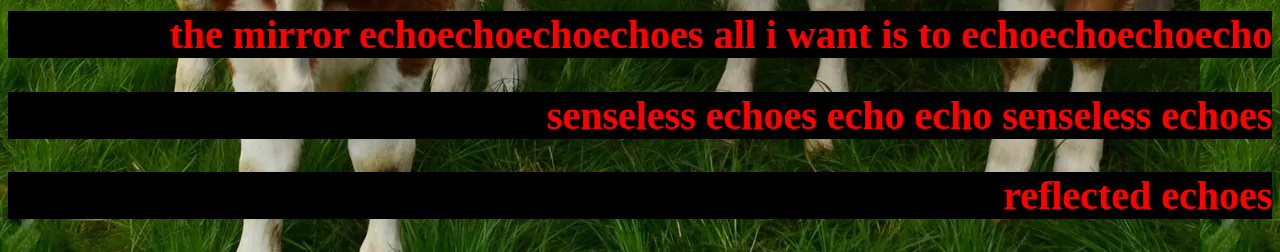
<file: Pages/echo.html>
<!DOCTYPE html>
<!--[if lt IE 7]>      <html class="no-js lt-ie9 lt-ie8 lt-ie7"> <![endif]-->
<!--[if IE 7]>         <html class="no-js lt-ie9 lt-ie8"> <![endif]-->
<!--[if IE 8]>         <html class="no-js lt-ie9"> <![endif]-->
<!--[if gt IE 8]>      <html class="no-js"> <!--<![endif]-->
<html>
    <head>
        <meta charset="utf-8">
        <meta http-equiv="X-UA-Compatible" content="IE=edge">
        <title></title>
        <meta name="description" content="">
        <meta name="viewport" content="width=device-width, initial-scale=1">
        <link rel="stylesheet" href="echostyles.css">
    </head>
    <body>
        <!--[if lt IE 7]>
            <p class="browsehappy">You are using an <strong>outdated</strong> browser. Please <a href="#">upgrade your browser</a> to improve your experience.</p>
        <![endif]-->
        
        <style>
            body {
              background-image: url('cow.webp');
            }
            </style>

            <h2>ECHO</h2>
            <h2>echoechoechoecho everything echoechoechoechoes</h2>
            <h2>echoechoechoecho my feet stomp the floooooorrr echoechoechoecho</h2>
            <h2>cavities echoechoechoechoechoechoechoecho and bounce back</h2>
            <h2>light racing through a tunnel racing through your stomach</h2>
            <h1>echoechoechoechoechoechoechoechoechoechoechoechoechoechoechoechoechoecho
            <h2>echoechoechoechoechoechoechoechoechoechoechoechoechoechoechoechoechoecho</h1>
            <h2>echoechoechoecho the tunnel rings true echoechoechoecho</h2>
            <h2>echoechoechoecho as time races formed into a beam of energy echoechoechoecho</h2>
            <h2>echoechoechoecho you stand in it still as you were at the first day of kindergarten echoechoechoecho</h2>
            <h2>echoechoechoechoreverbedechoechoechoechoreverb (?the great days ahead move?) echoechoechoechoechoechoechoecho</h2>
            <h2>reverbed pyramids and obelisks repel at the sense of movement</h2>
            <h2>echoechoechoecho does the bell echoechoechoecho</h2>
            <h2>echoechoechoecho can you withstand the echoechoechoechoes</h2>
            <h2>reverbed thoughts echo and echo and echo and echo and echo</h2>
            <h2>eckgo eckgooooooooooooooooooooooooooess the ecko eko eko</h2>
            <h2>bats echo and i echo</h2>
            <h2>time was physical and i could grab it with my hands and hear it echo</h2>
            <h2>senseless echoes</h2>
            <h2>giant butterflys made of light reach into the light beams</h2>
            <h2>made of echoes echoes</h2>
            <h2>the human grows wings and propels echo echoes</h2>
            <h2>it echos</h2>
            <h2>the bug retraces its echoes</h2>
            <h2>ant legs echo and bird beaks echo</h2>
            <h2>i echo i echo</h2>
            <h2>i found the echoes that echo back</h2>
            <h2>i found the echoes that echo back</h2>
            <h2>i open my eyes and i echo</h2>
            <h2>disgusting echoes</h2>
            <h2>disgusting echoes</h2>
            <h2>i echo spit </h2>
            <h2>i echo fingers</h2>
            <h2>i echo what i take in i echo i echo i echo i echo</h2>
            <h2>echoechoechoecho what doesn't echoechoechoecho</h2>
            <h2>echoechoechoecho can you withstand the echoechoechoechoes</h2>
            <h2>all i want is to echoechoechoecho and echoechoechoecho</h2>
            <h2>paralleled echoechoechoecho echo echo</h2>
            <h2>the mirror echoechoechoechoes all i want is to echoechoechoecho</h2>
            <h2>senseless echoes echo echo senseless echoes</h2>
            <h2>reflected echoes</h2>



        <script src="" async defer></script>
    </body>
</html>
</file>
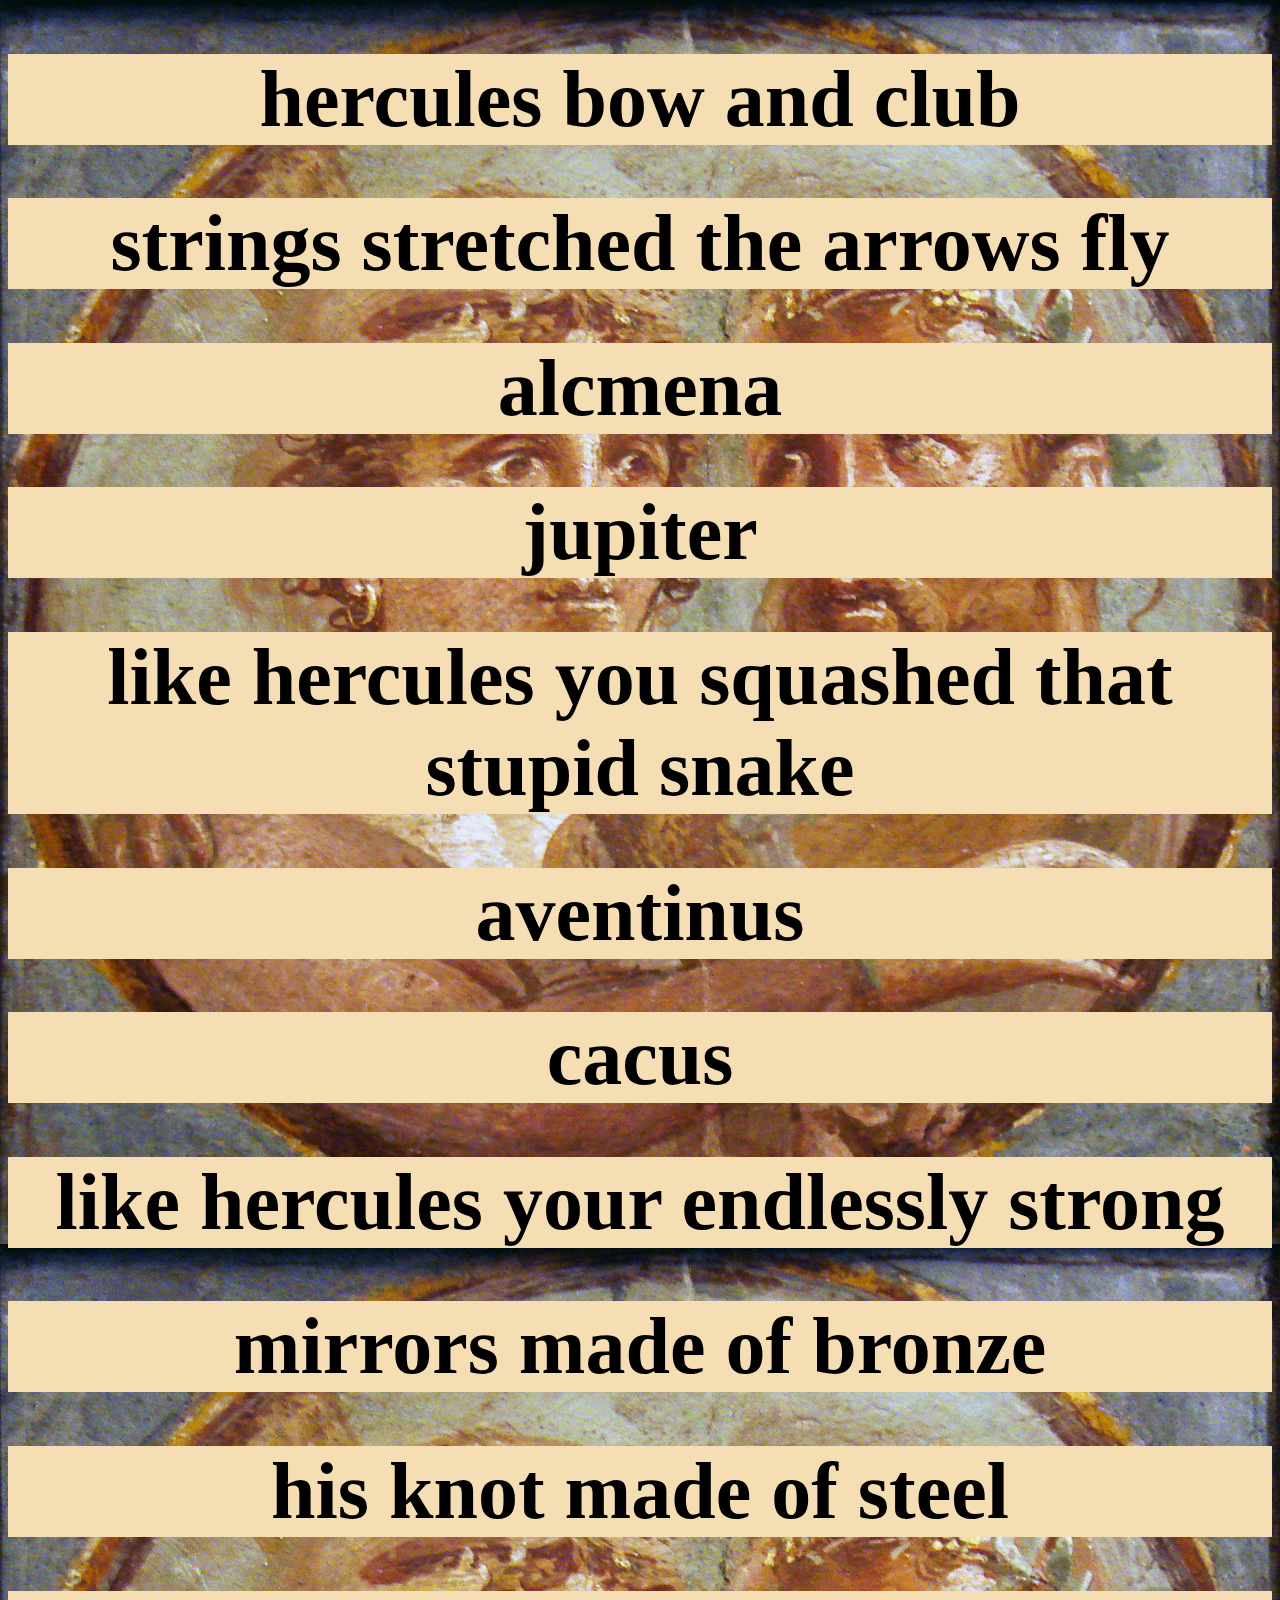
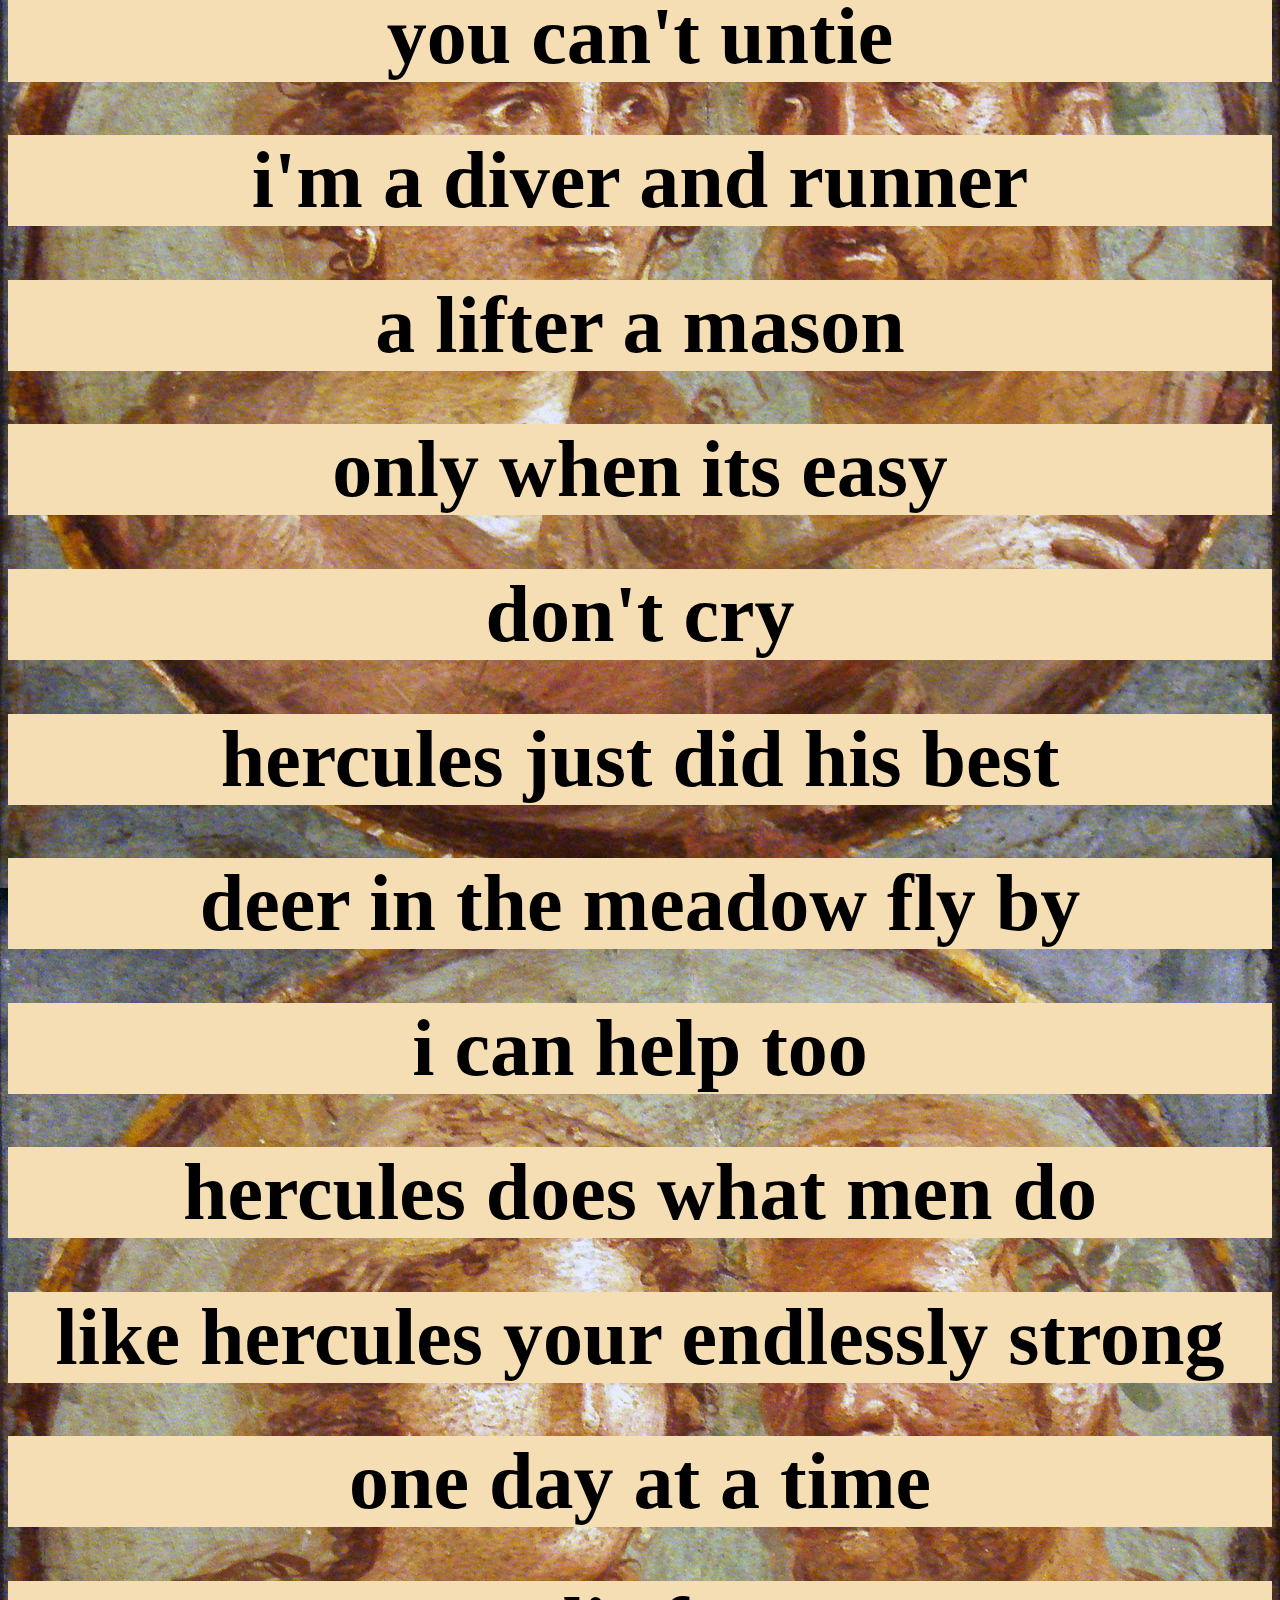
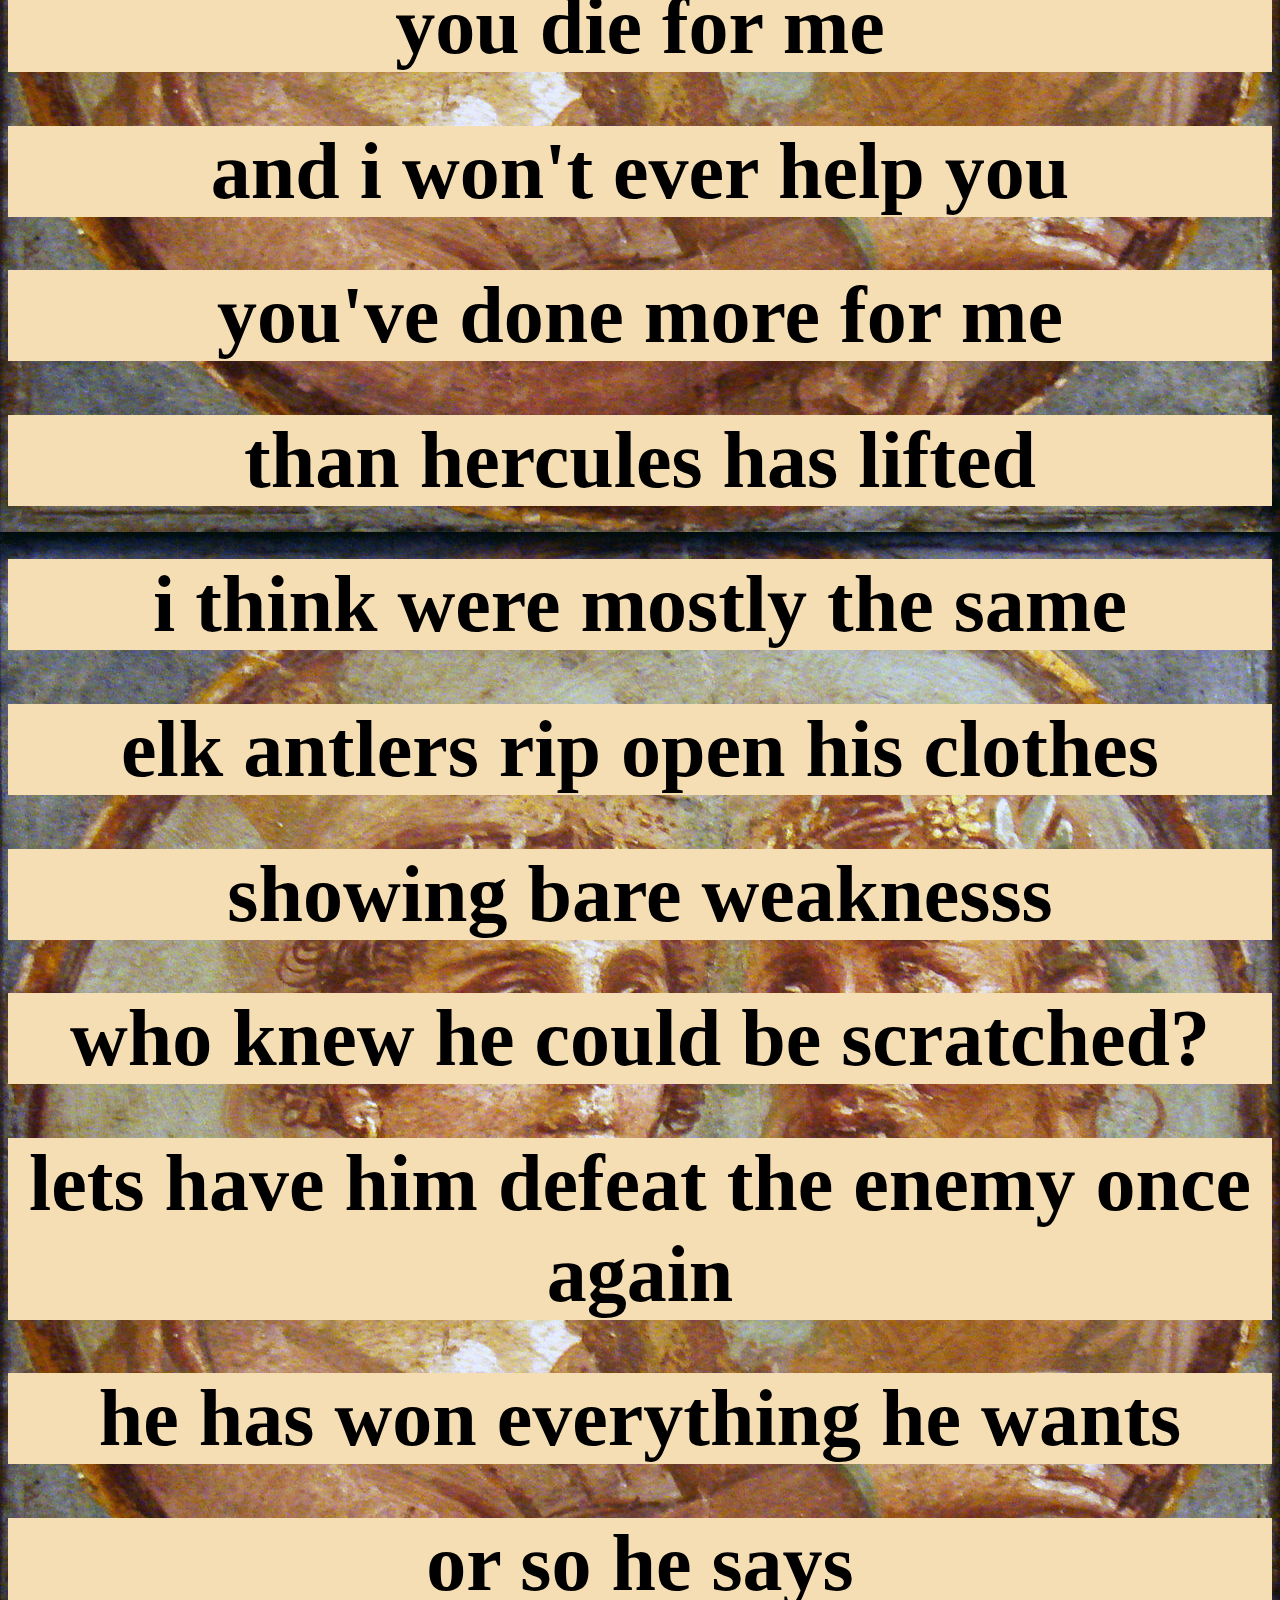
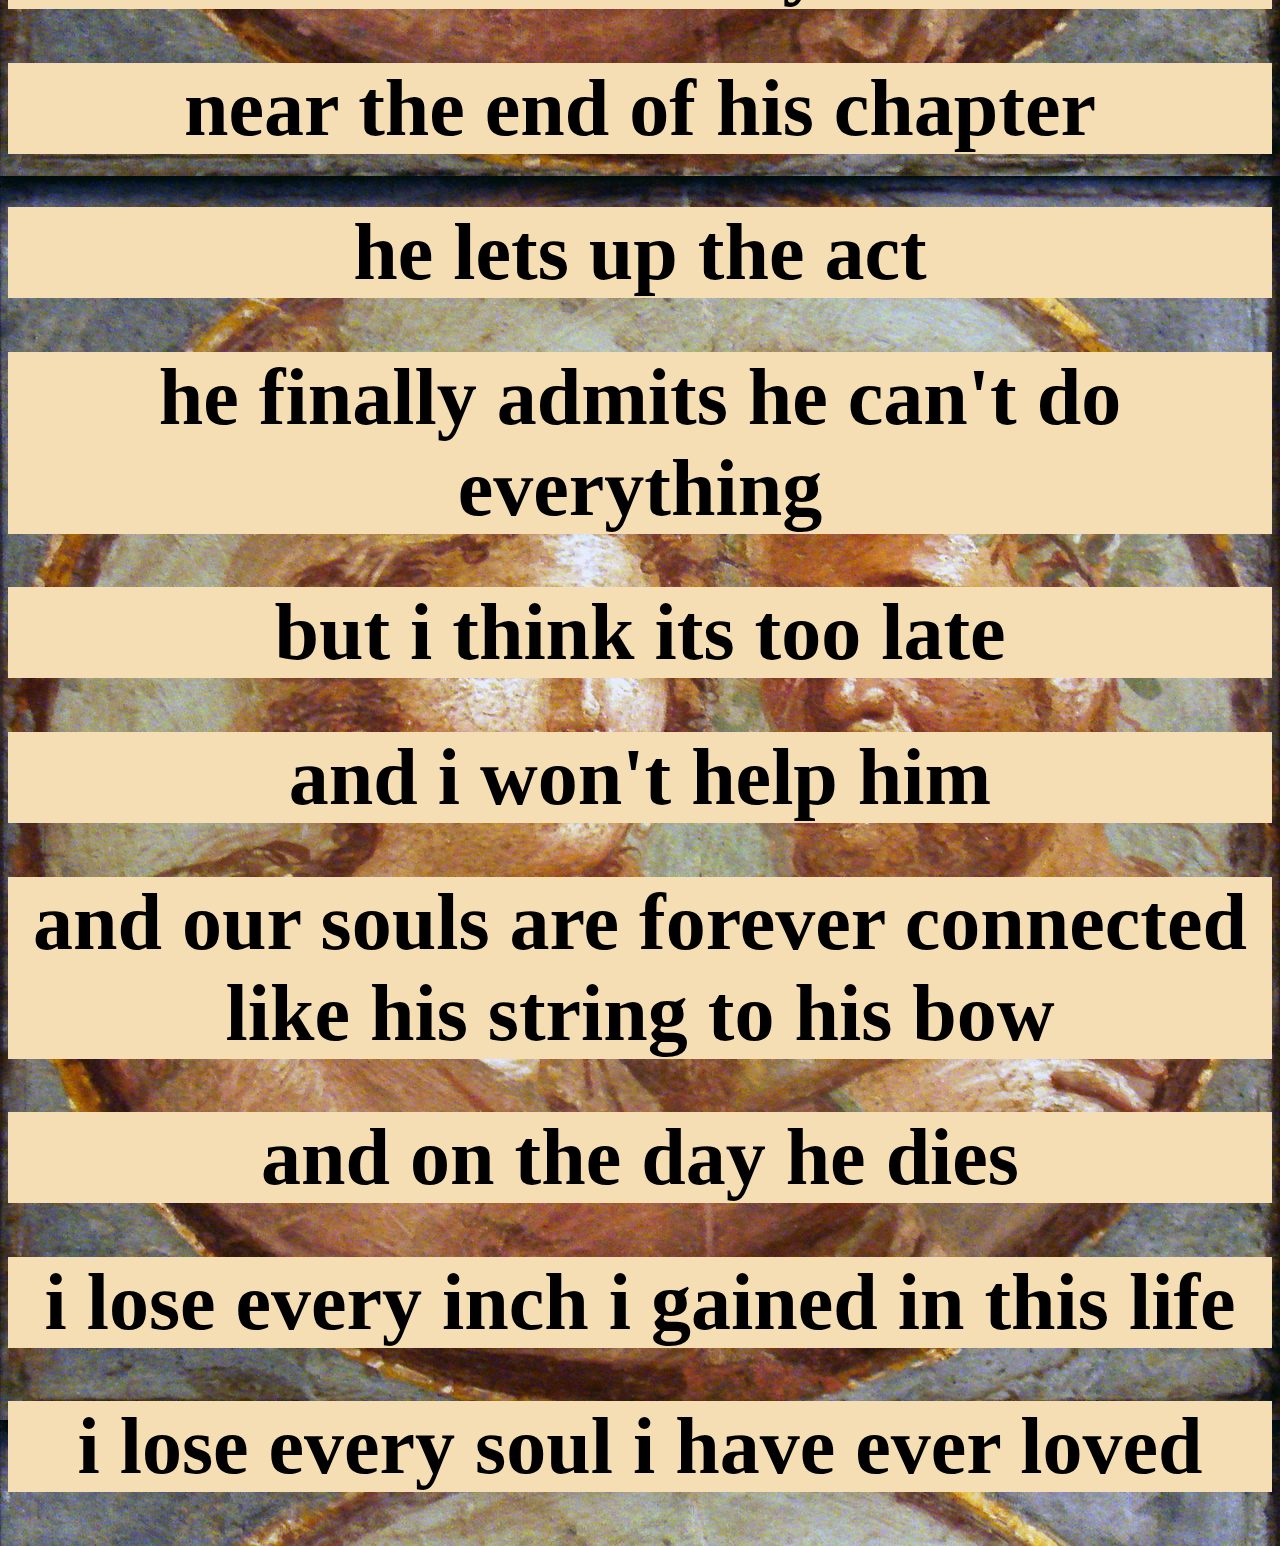
<file: Pages/hercules.html>
<!DOCTYPE html>
<!--[if lt IE 7]>      <html class="no-js lt-ie9 lt-ie8 lt-ie7"> <![endif]-->
<!--[if IE 7]>         <html class="no-js lt-ie9 lt-ie8"> <![endif]-->
<!--[if IE 8]>         <html class="no-js lt-ie9"> <![endif]-->
<!--[if gt IE 8]>      <html class="no-js"> <!--<![endif]-->
<html>
    <head>
        <meta charset="utf-8">
        <meta http-equiv="X-UA-Compatible" content="IE=edge">
        <title>Hercules</title>
        <meta name="description" content="">
        <meta name="viewport" content="width=device-width, initial-scale=1">
        <link rel="stylesheet" href="herculesstyle.css">
    </head>
    <body>

        <style>
            body {
              background-image: url('coin.jpg');
            }
            </style>

            <h1>hercules bow and club</h1>
            <h1>strings stretched the arrows fly</h1>
            <h1>alcmena</h1>
            <h1>jupiter</h1>
            <h1>like hercules you squashed that stupid snake</h1>
            <h1>aventinus</h1>
            <h1>cacus</h1>
            <h1>like hercules your endlessly strong</h1>
            <h1>mirrors made of bronze</h1>
            <h1>his knot made of steel</h1>
            <h1>you can't untie</h1>
            <h1>i'm a diver and runner</h1>
            <h1>a lifter a mason</h1>
            <h1>only when its easy</h1>
            <h1>don't cry</h1>
            <h1>hercules just did his best</h1>
            <h1>deer in the meadow fly by</h1>
            <h1>i can help too</h1>
            <h1>hercules does what men do</h1>
            <h1>like hercules your endlessly strong</h1>
            <h1>one day at a time</h1>
            <h1>you die for me</h1>
            <h1>and i won't ever help you</h1>
            <h1>you've done more for me </h1>
            <h1>than hercules has lifted</h1>
            <h1>i think were mostly the same</h1>
            <h1>elk antlers rip open his clothes</h1>
            <h1>showing bare weaknesss</h1>
            <h1>who knew he could be scratched?</h1>
            <h1>lets have him defeat the enemy once again</h1>
            <h1>he has won everything he wants</h1>
            <h1>or so he says</h1>
            <h1>near the end of his chapter</h1>
            <h1>he lets up the act</h1>
            <h1>he finally admits he can't do everything</h1>
            <h1>but i think its too late</h1>
            <h1>and i won't help him</h1>
            <h1>and our souls are forever connected like his string to his bow</h1>
            <h1>and on the day he dies</h1>
            <h1>i lose every inch i gained in this life</h1>
            <h1>i lose every soul i have ever loved</h1>
            



        <!--[if lt IE 7]>
            <p class="browsehappy">You are using an <strong>outdated</strong> browser. Please <a href="#">upgrade your browser</a> to improve your experience.</p>
        <![endif]-->
        
        <h1></h1>

        <script src="" async defer></script>
    </body>
</html>
</file>
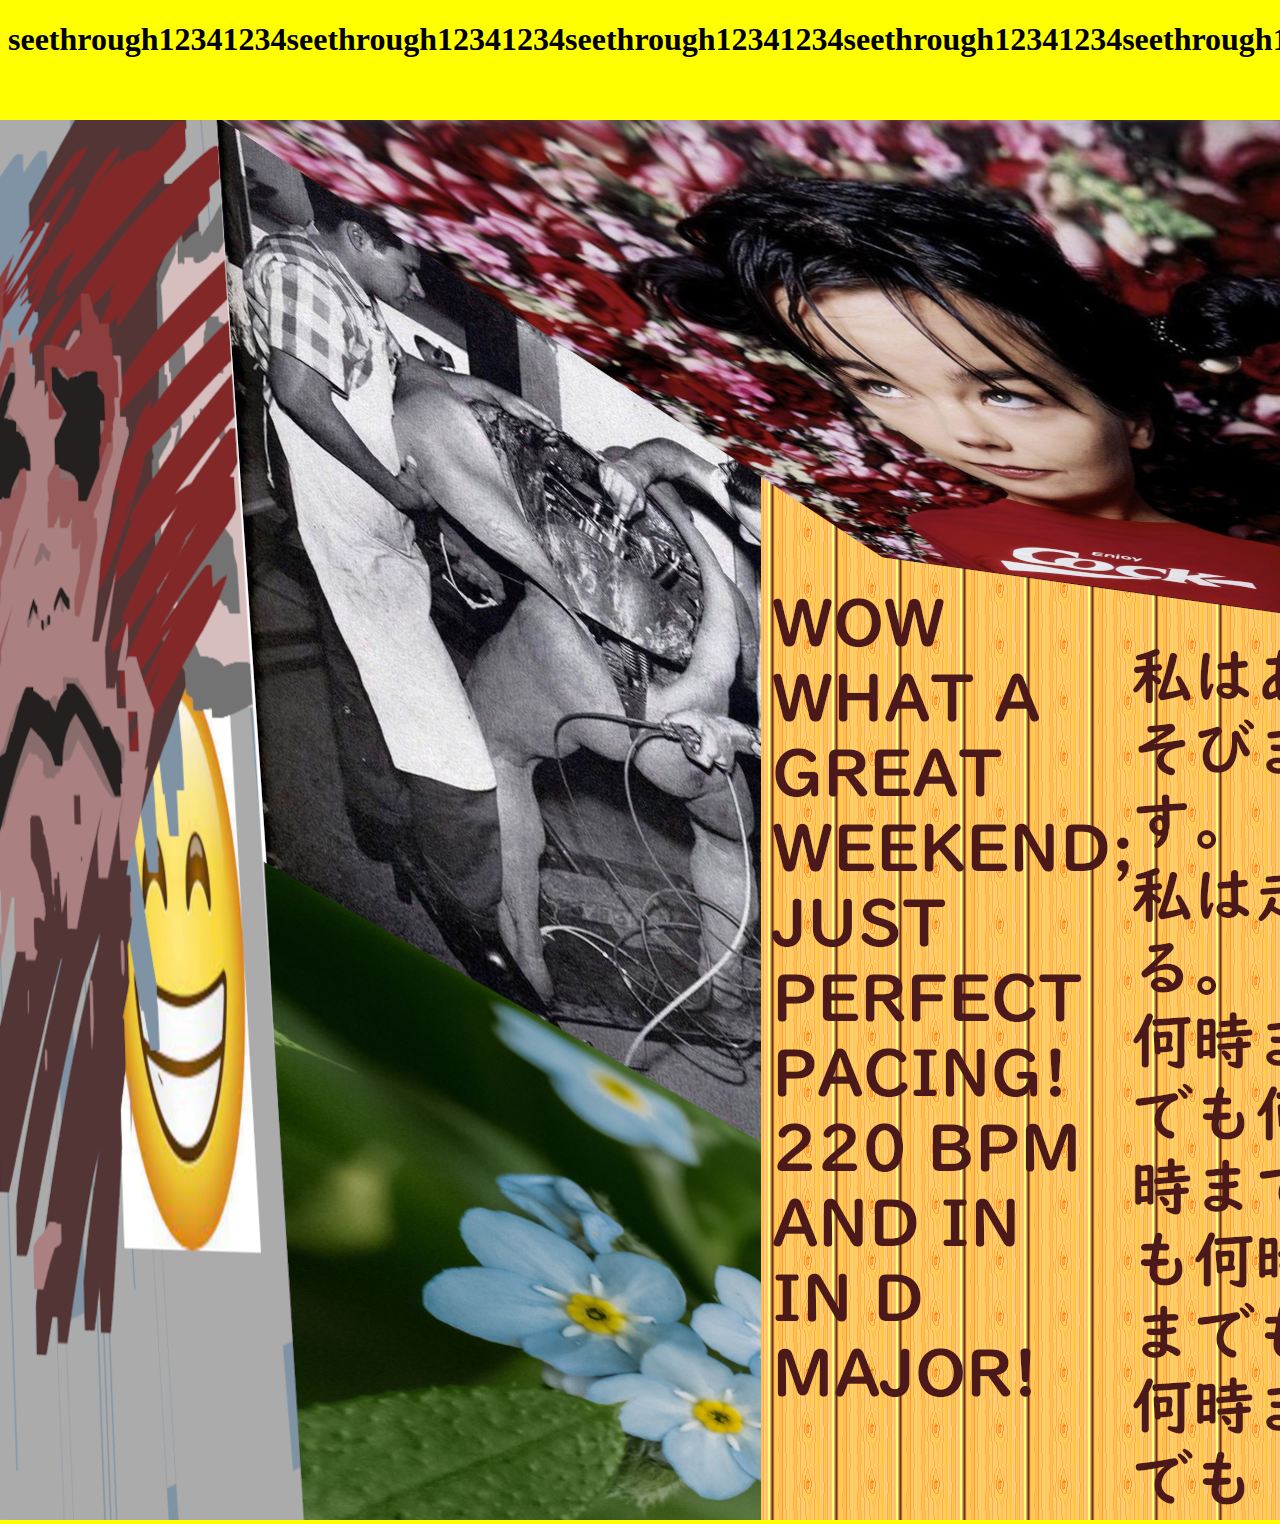
<file: Pages/major.html>
<!DOCTYPE html>
<!--[if lt IE 7]>      <html class="no-js lt-ie9 lt-ie8 lt-ie7"> <![endif]-->
<!--[if IE 7]>         <html class="no-js lt-ie9 lt-ie8"> <![endif]-->
<!--[if IE 8]>         <html class="no-js lt-ie9"> <![endif]-->
<!--[if gt IE 8]>      <html class="no-js"> <!--<![endif]-->
<html>
    <head>
        <meta charset="utf-8">
        <meta http-equiv="X-UA-Compatible" content="IE=edge">
        <title>Major Key</title>
        <meta name="description" content="">
        <meta name="viewport" content="width=device-width, initial-scale=1">
        <link rel="stylesheet" href="majorstyles.css">
    </head>
    <body>

        <h1>[base64]</h1>
            <div class="box">
                <div>
                    <img src="D MAJOR.png" alt="">
                </div>
              </div>
                    

        
        <script src="" async defer></script>
    </body>
</html>
</file>
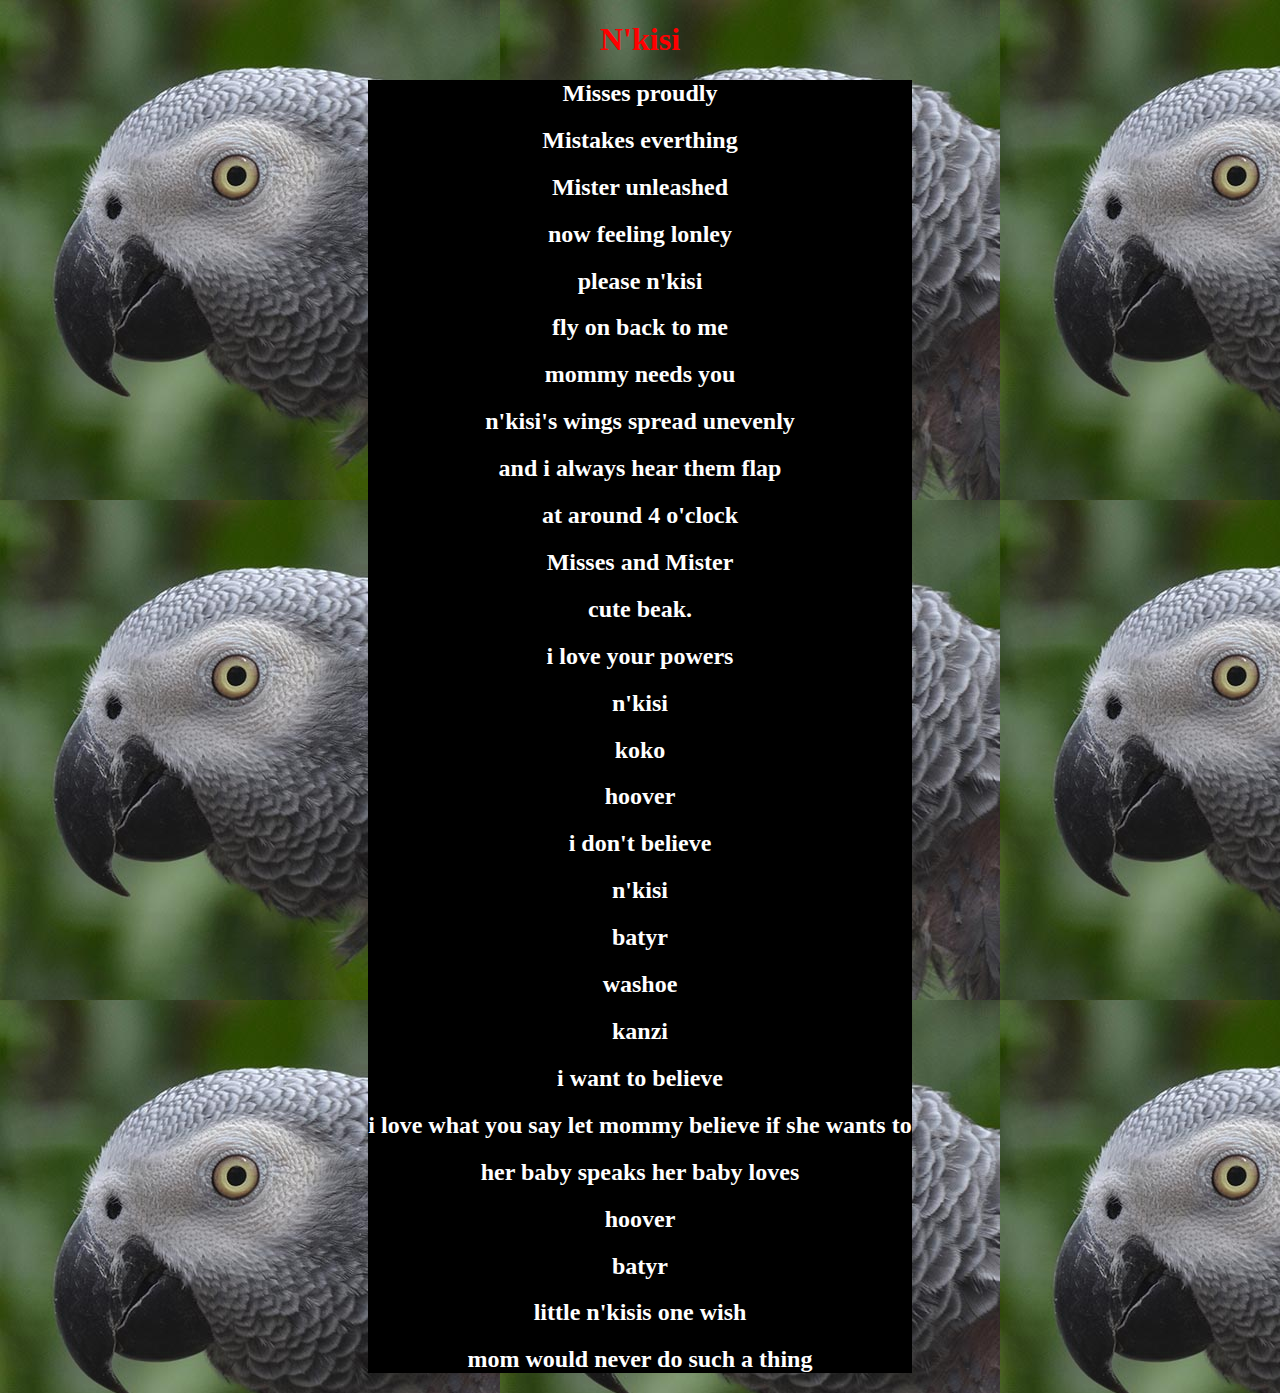
<file: Pages/n'kisi.html>
<!DOCTYPE html>
<!--[if lt IE 7]>      <html class="no-js lt-ie9 lt-ie8 lt-ie7"> <![endif]-->
<!--[if IE 7]>         <html class="no-js lt-ie9 lt-ie8"> <![endif]-->
<!--[if IE 8]>         <html class="no-js lt-ie9"> <![endif]-->
<!--[if gt IE 8]>      <html class="no-js"> <!--<![endif]-->
<html>
    <head>
        <meta charset="utf-8">
        <meta http-equiv="X-UA-Compatible" content="IE=edge">
        <title></title>
        <meta name="description" content="">
        <meta name="viewport" content="width=device-width, initial-scale=1">
        <link rel="stylesheet" href="n'kisistyles.css">
    </head>
    <body>
        <!--[if lt IE 7]>
            <p class="browsehappy">You are using an <strong>outdated</strong> browser. Please <a href="#">upgrade your browser</a> to improve your experience.</p>
        <![endif]-->

                <style>
            body {
              background-image: url('African-Grey.jpg');
            }
            </style>
        
            <h1>N'kisi</h1>
            <div class="container">
                <h2>Misses proudly</h2>
                <h2>Mistakes everthing</h2>
                <h2>Mister unleashed</h2>
                <h2>now feeling lonley</h2>
                <h2>please n'kisi</h2>
                <h2>fly on back to me </h2>
                <h2>mommy needs you</h2>
                <h2>n'kisi's wings spread unevenly</h2>
                <h2>and i always hear them flap</h2>
                <h2>at around 4 o'clock</h2>
                <h2>Misses and Mister</h2>
                <h2>cute beak.</h2>
                <h2>i love your powers</h2>
                <h2>n'kisi</h2>
                <h2>koko</h2>
                <h2>hoover</h2>
                <h2>i don't believe </h2>
                <h2>n'kisi</h2>
                <h2>batyr</h2>
                <h2>washoe</h2>
                <h2>kanzi</h2>
                <h2>i want to believe</h2>
                <h2>i love what you say let mommy believe if she wants to</h2>
                <h2>her baby speaks her baby loves</h2>
                <h2>hoover</h2>
                <h2>batyr</h2>
                <h2>little n'kisis one wish</h2>
                <h2>mom would never do such a thing</h2>
              </div>
            


        <script src="" async defer></script>
    </body>
</html>
</file>
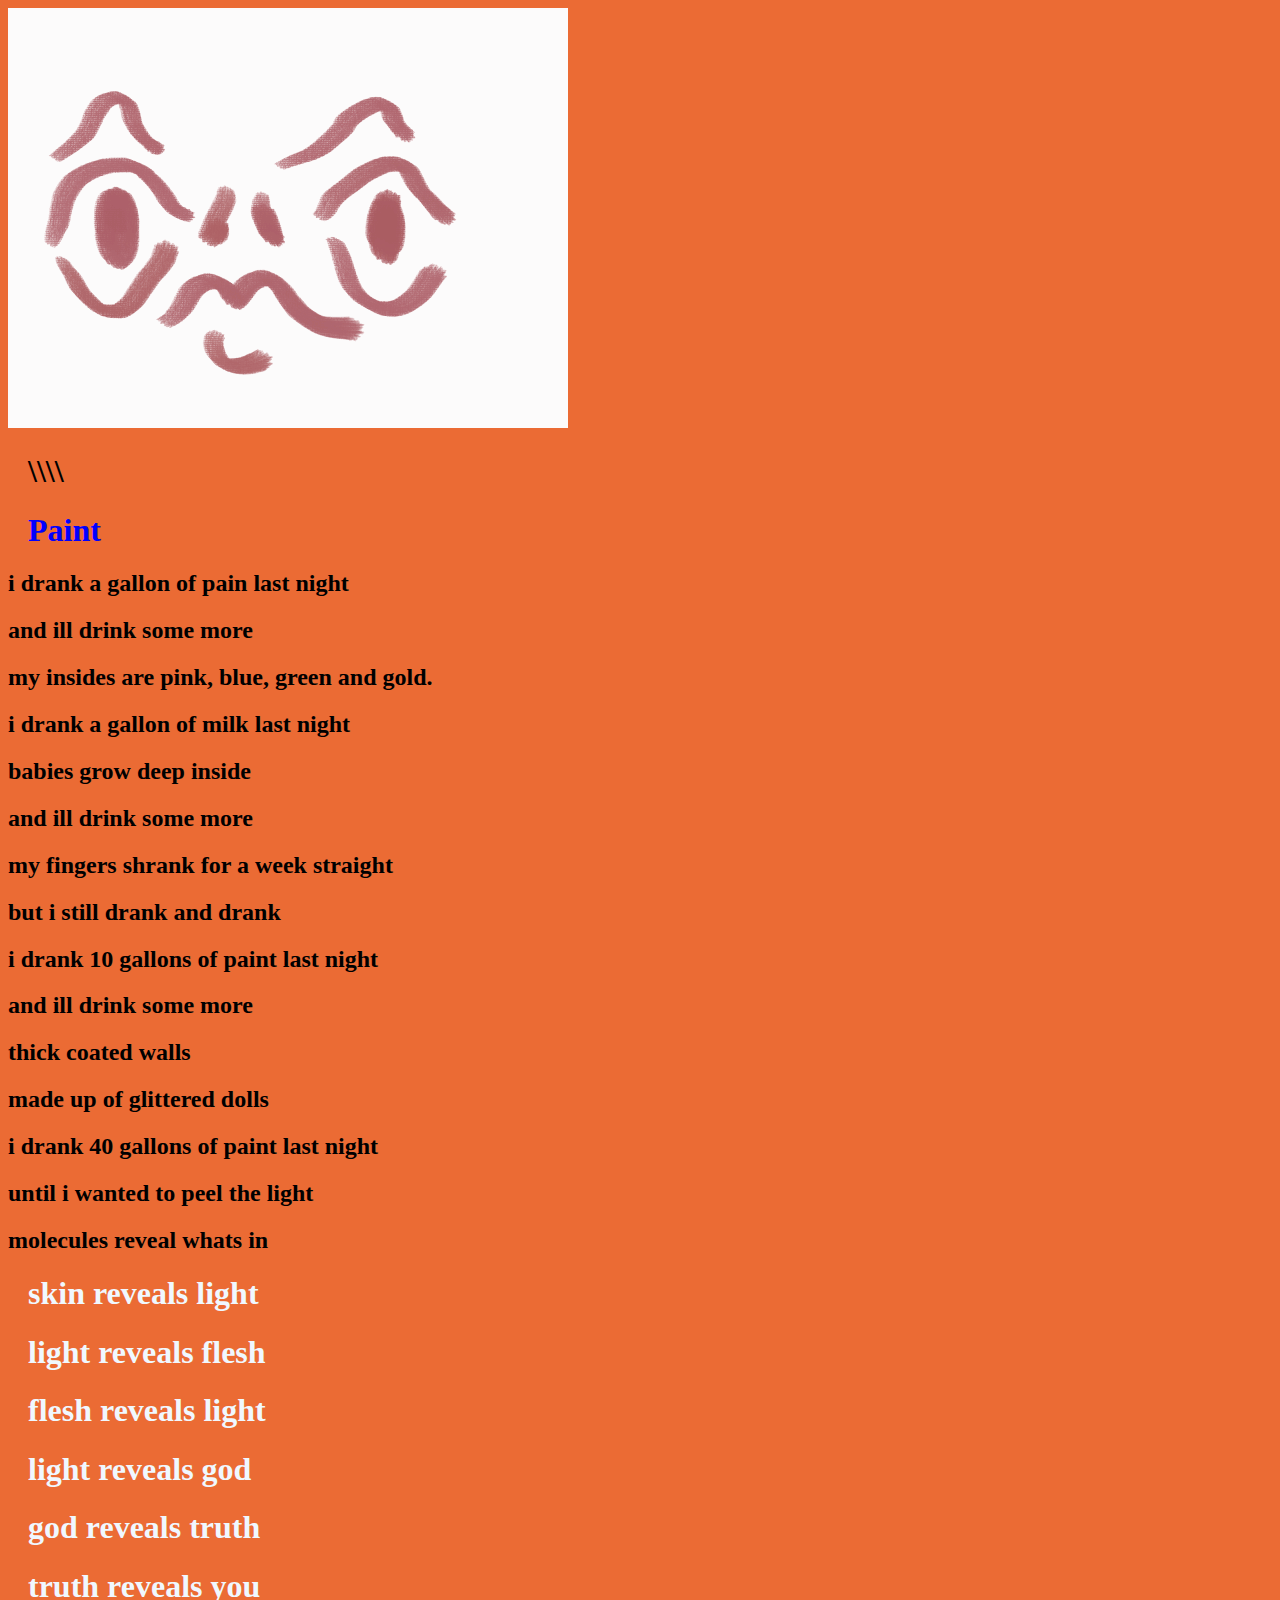
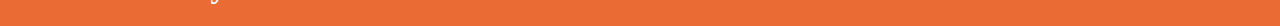
<file: Pages/paint.html>
<!DOCTYPE html>
<!--[if lt IE 7]>      <html class="no-js lt-ie9 lt-ie8 lt-ie7"> <![endif]-->
<!--[if IE 7]>         <html class="no-js lt-ie9 lt-ie8"> <![endif]-->
<!--[if IE 8]>         <html class="no-js lt-ie9"> <![endif]-->
<!--[if gt IE 8]>      <html class="no-js"> <!--<![endif]-->
<html>
    <head>
        <meta charset="utf-8">
        <meta http-equiv="X-UA-Compatible" content="IE=edge">
        <title>Paint</title>
        <meta name="description" content="">
        <meta name="viewport" content="width=device-width, initial-scale=1">
        <link rel="stylesheet" href="paintstyle.css">
    </head>
    <body>
        <!--[if lt IE 7]>
            <p class="browsehappy">You are using an <strong>outdated</strong> browser. Please <a href="#">upgrade your browser</a> to improve your experience.</p>
        <![endif]-->

        <img src="look.gif" alt="">

        <h1 class="header-splits">\\\\</h1>
        <h1>Paint</h1>
        <h2>i drank a gallon of pain last night</h2>
        <h2>and ill drink some more</h2>
        <h2>my insides are pink, blue, green and gold.</h2>
        <h2>i drank a gallon of milk last night</h2>
        <h2>babies grow deep inside</h2>
        <h2>and ill drink some more</h2>
        <h2>my fingers shrank for a week straight</h2>
        <h2>but i still drank and drank</h2>
        <h2>i drank 10 gallons of paint last night</h2>
        <h2>and ill drink some more</h2>
        <h2>thick coated walls</h2>
        <h2>made up of glittered dolls</h2>
        <h2>i drank 40 gallons of paint last night</h2>
        <h2>until i wanted to peel the light</h2>
        <h2>molecules reveal whats in</h2>
        <h1 class="inline">skin reveals light</h1>
        <h1 class="inline">light reveals flesh</h1>
        <h1 class="inline">flesh reveals light</h1>
        <h1 class="inline">light reveals god</h1>
        <h1 class="inline">god reveals truth</h1>
        <h1 class="inline">truth reveals you</h1>
        
        <script src="" async defer></script>
    </body>
</html>
</file>
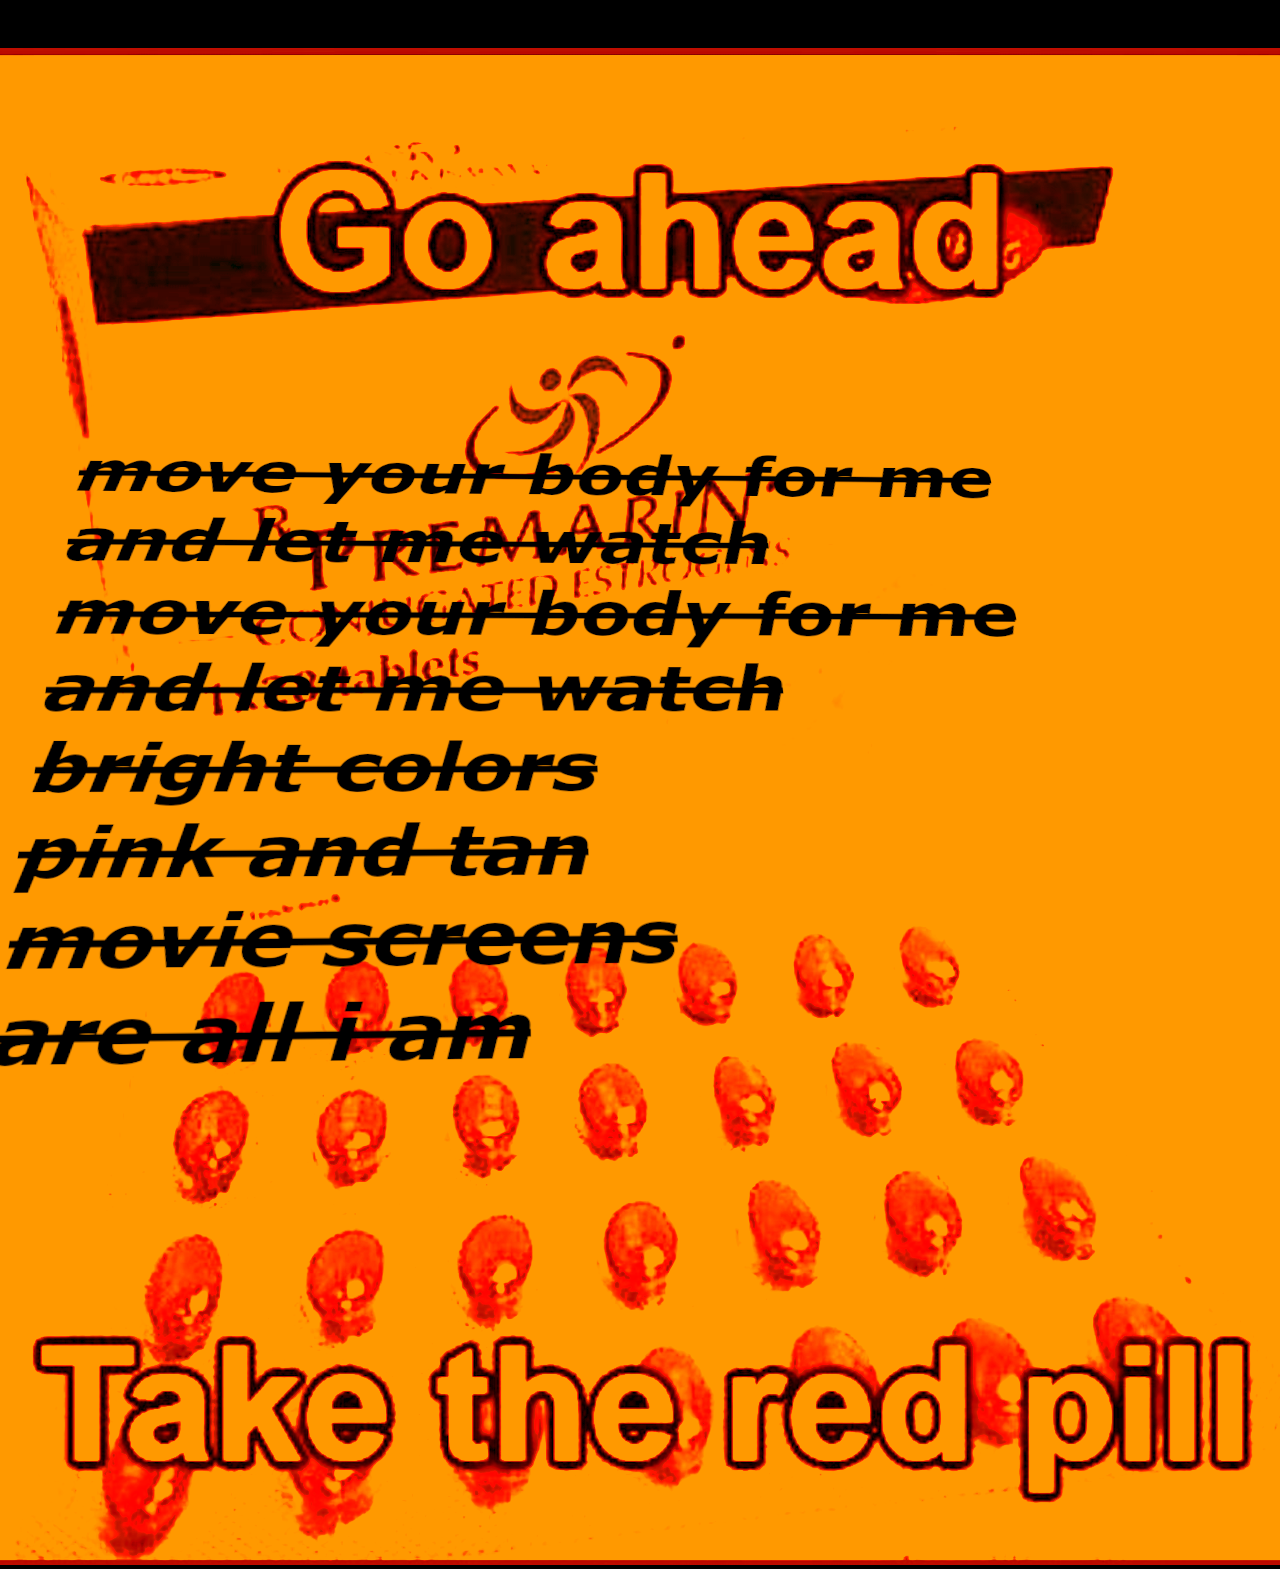
<file: Pages/pill.html>
<!DOCTYPE html>
<!--[if lt IE 7]>      <html class="no-js lt-ie9 lt-ie8 lt-ie7"> <![endif]-->
<!--[if IE 7]>         <html class="no-js lt-ie9 lt-ie8"> <![endif]-->
<!--[if IE 8]>         <html class="no-js lt-ie9"> <![endif]-->
<!--[if gt IE 8]>      <html class="no-js"> <!--<![endif]-->
<html>
    <head>
        <meta charset="utf-8">
        <meta http-equiv="X-UA-Compatible" content="IE=edge">
        <title>Pill</title>
        <meta name="description" content="">
        <meta name="viewport" content="width=device-width, initial-scale=1">
        <link rel="stylesheet" href="pillstyles.css">
    </head>
    <body>
            <div class="box">
                <div>
                    <img src="PILL.png" alt="">
                </div>
              </div>
                    

        
        <script src="" async defer></script>
    </body>
</html>
</file>
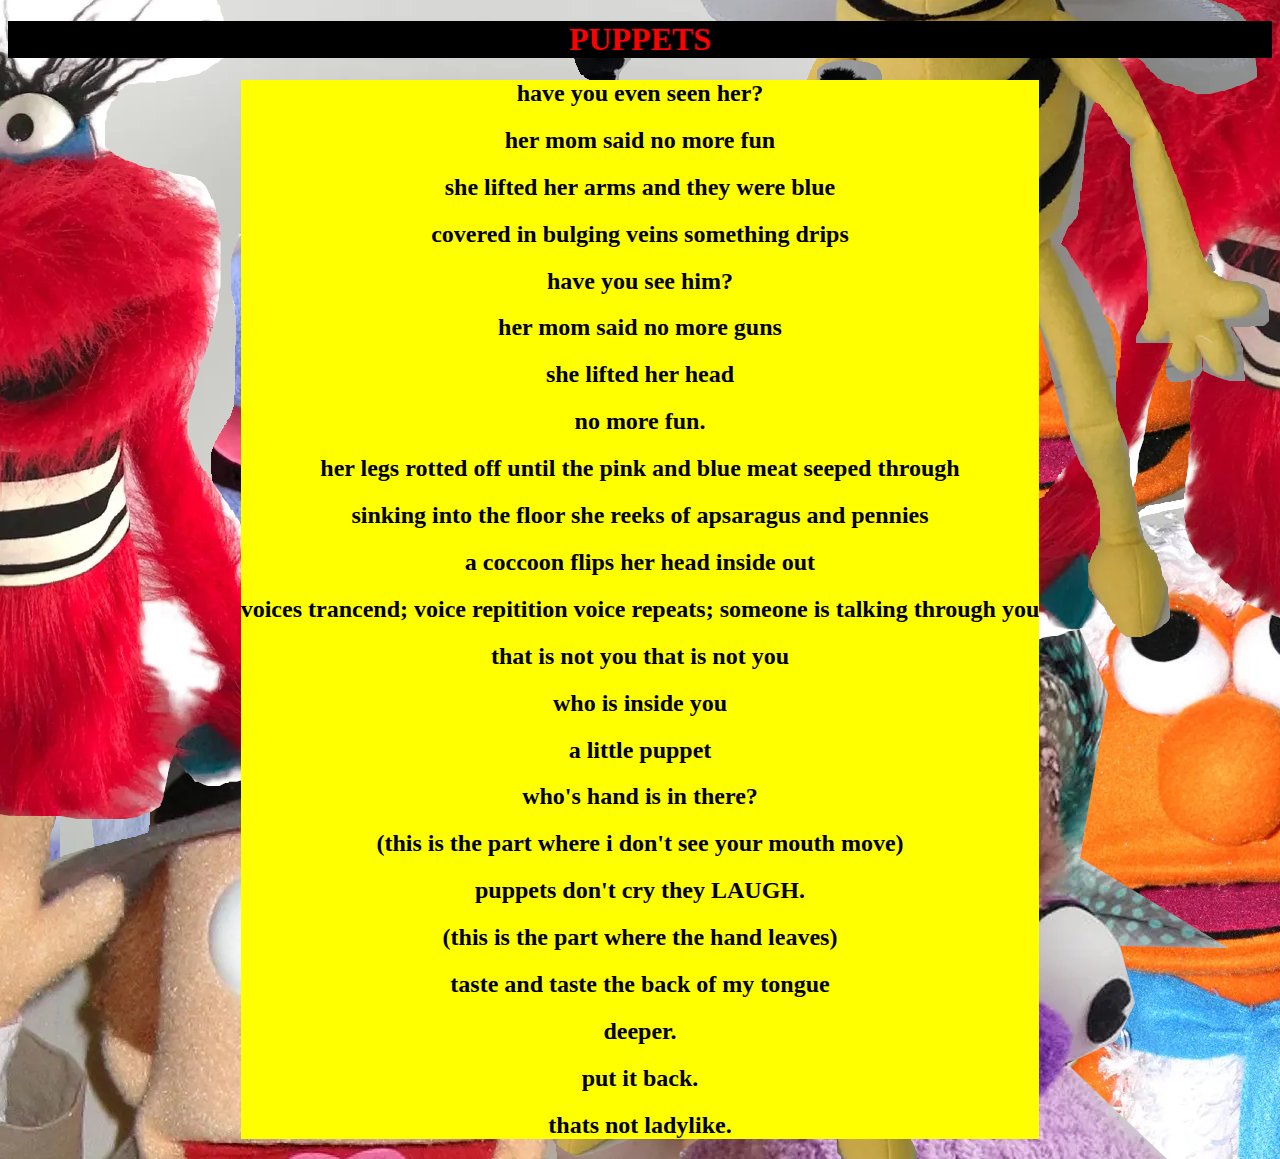
<file: Pages/puppets.html>
<!DOCTYPE html>
<!--[if lt IE 7]>      <html class="no-js lt-ie9 lt-ie8 lt-ie7"> <![endif]-->
<!--[if IE 7]>         <html class="no-js lt-ie9 lt-ie8"> <![endif]-->
<!--[if IE 8]>         <html class="no-js lt-ie9"> <![endif]-->
<!--[if gt IE 8]>      <html class="no-js"> <![endif]-->
<html>
    <head>
        <meta charset="utf-8">
        <meta http-equiv="X-UA-Compatible" content="IE=edge">
        <title>puppets</title>
        <meta name="description" content="">
        <meta name="viewport" content="width=device-width, initial-scale=1">
        <link rel="stylesheet" href="puppetsstyles.css">
    </head>
    <body>
        <!--[if lt IE 7]>
            <p class="browsehappy">You are using an <strong>outdated</strong> browser. Please <a href="#">upgrade your browser</a> to improve your experience.</p>
        <![endif]-->

        <style>
            body {
              background-image: url('puppets.png');
            }
            </style>

            <h1>PUPPETS</h1>
        <div class="container">
            <h2>have you even seen her?</h2>
            <h2>her mom said no more fun</h2>
            <h2>she lifted her arms and they were blue</h2>
            <h2>covered in bulging veins something drips</h2>
            <h2>have you see him?</h2>
            <h2>her mom said no more guns</h2>
            <h2>she lifted her head</h2>
            <h2>no more fun.</h2>
            <h2>her legs rotted off until the pink and blue meat seeped through</h2>
            <h2>sinking into the floor she reeks of apsaragus and pennies</h2>
            <h2>a coccoon flips her head inside out</h2>
            <h2>voices trancend; voice repitition voice repeats; someone is talking through you</h2>
            <h2>that is not you that is not you </h2>
            <h2>who is inside you</h2>
            <h2>a little puppet </h2>
            <h2>who's hand is in there?</h2>
            <h2>(this is the part where i don't see your mouth move)</h2>
            <h2>puppets don't cry they LAUGH.</h2>
            <h2>(this is the part where the hand leaves)</h2>
            <h2>taste and taste the back of my tongue</h2>
            <h2>deeper.</h2>
            <h2>put it back.</h2>
            <h2>thats not ladylike.</h2>
        </div>
        
        
        <script src="" async defer></script>
    </body>
</html>
</file>
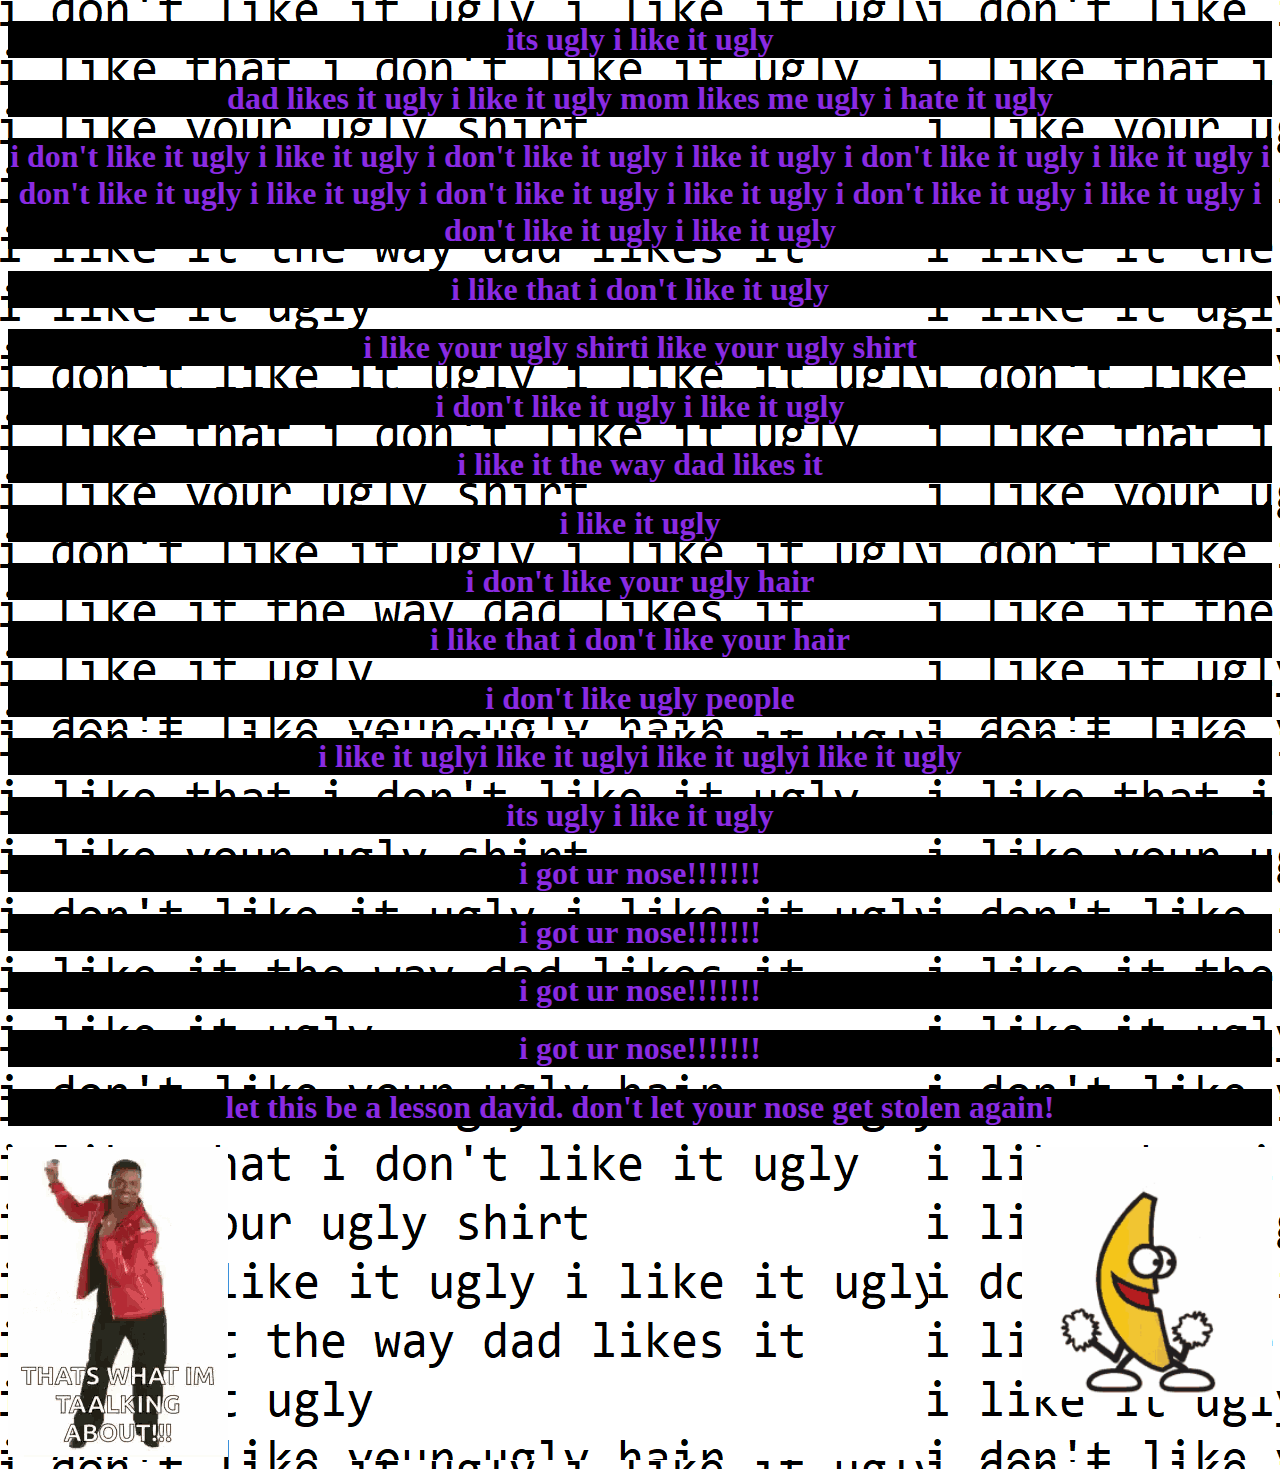
<file: Pages/ugly.html>
<!DOCTYPE html>
<!--[if lt IE 7]>      <html class="no-js lt-ie9 lt-ie8 lt-ie7"> <![endif]-->
<!--[if IE 7]>         <html class="no-js lt-ie9 lt-ie8"> <![endif]-->
<!--[if IE 8]>         <html class="no-js lt-ie9"> <![endif]-->
<!--[if gt IE 8]>      <html class="no-js"> <![endif]-->
<html>
    <head>
        <meta charset="utf-8">
        <meta http-equiv="X-UA-Compatible" content="IE=edge">
        <title>Ugly</title>
        <meta name="description" content="">
        <meta name="viewport" content="width=device-width, initial-scale=1">
        <link rel="stylesheet" href="uglystyles.css">
    </head>
    <body>

        <style>
            body {
              background-image: url('ugly.PNG');
            }
            </style>

        <!--[if lt IE 7]>
            <p class="browsehappy">You are using an <strong>outdated</strong> browser. Please <a href="#">upgrade your browser</a> to improve your experience.</p>
        <![endif]-->
        
        <h1>its ugly i like it ugly</h1>
        <h1>dad likes it ugly i like it ugly
            mom likes me ugly i hate it ugly</h1>
        <h1>i don't like it ugly i like it ugly
            i don't like it ugly i like it ugly
            i don't like it ugly i like it ugly
            i don't like it ugly i like it ugly
            i don't like it ugly i like it ugly
            i don't like it ugly i like it ugly
            i don't like it ugly i like it ugly
        </h1>
        <h1>i like that i don't like it ugly</h1>
        <h1>i like your ugly shirti like your ugly shirt</h1>
        <h1>i don't like it ugly i like it ugly</h1>
        <h1>i like it the way dad likes it</h1>
        <h1>i like it ugly</h1>
        <h1>i don't like your ugly hair</h1>
        <h1>i like that i don't like your hair</h1>
        <h1>i don't like ugly people</h1>
        <h1>i like it uglyi like it uglyi like it uglyi like it ugly</h1>
        <h1>its ugly i like it ugly</h1>
        <h1>i got ur nose!!!!!!!</h1>
        <h1>i got ur nose!!!!!!!</h1>
        <h1>i got ur nose!!!!!!!</h1>
        <h1>i got ur nose!!!!!!!</h1>
        <h1>let this be a lesson david. don't let your nose get stolen again!</h1>
        
        <img src="thats-what-im-talking-about-happy-dance.gif" alt="">
        <img class="dance" src="dance-dancing.gif" alt="">

        <script src="" async defer></script>
    </body>
</html>
</file>
<file: mystyle.css>
body {
    background-color: lightblue;
  }
  
  h1 {
    color: navy;
    margin-left: 20px;
  }
</file>
<file: Pages/echostyles.css>
h1{
    text-align: center;
    color: red;
    background-color: black;
}

h2{
    font-size: 40px;
    text-align: right;
    color: red;
    background-color: black;
}
</file>
<file: Pages/herculesstyle.css>
h1{
    text-align: center;
    font-size: 80px;
    color: black;
    background-color: wheat;
}
</file>
<file: Pages/majorstyles.css>
body{
    background-color: yellow;
}

.box {
    display: flex;
    align-items: center;
    justify-content: center;
  }
  
  .box div {
    margin-top: 40px;
    width: auto;
    height: 400px;
  }
        

 .resize {
    width: 400px;
    height: auto;
}
</file>
<file: Pages/paintstyle.css>
body {
    background-color: #eb6b34;
  }
  
  h1 {
    color: blue;
    margin-left: 20px;
  }

  .header-splits {
    color: black;
  }
  
  h1.inline {
    color: aliceblue;
  }
</file>
<file: Pages/pillstyles.css>
body{
    background-color: black;
}

.box {
    display: flex;
    align-items: center;
    justify-content: center;
  }
  
  .box div {
    margin-top: 40px;
    width: auto;
    height: 400px;
  }
        

 .resize {
    width: 400px;
    height: auto;
}
</file>
<file: Pages/puppetsstyles.css>
h1{
    background-color: black;
    text-align: center;
    color: red;
}

div{
    align-items: center;
}

div.container{
    margin: auto;
    width: fit-content;
    background-color: yellow;
    text-align: center;
    color: black;
}
</file>
<file: Pages/uglystyles.css>
h1{
    text-align: center;
    color: blueviolet;
    background-color: black;
}

.dance{
    float: right;
    margin-left: 0px 0px 0px 30px;
    width: 250px;
    height: 250px;
}
</file>
